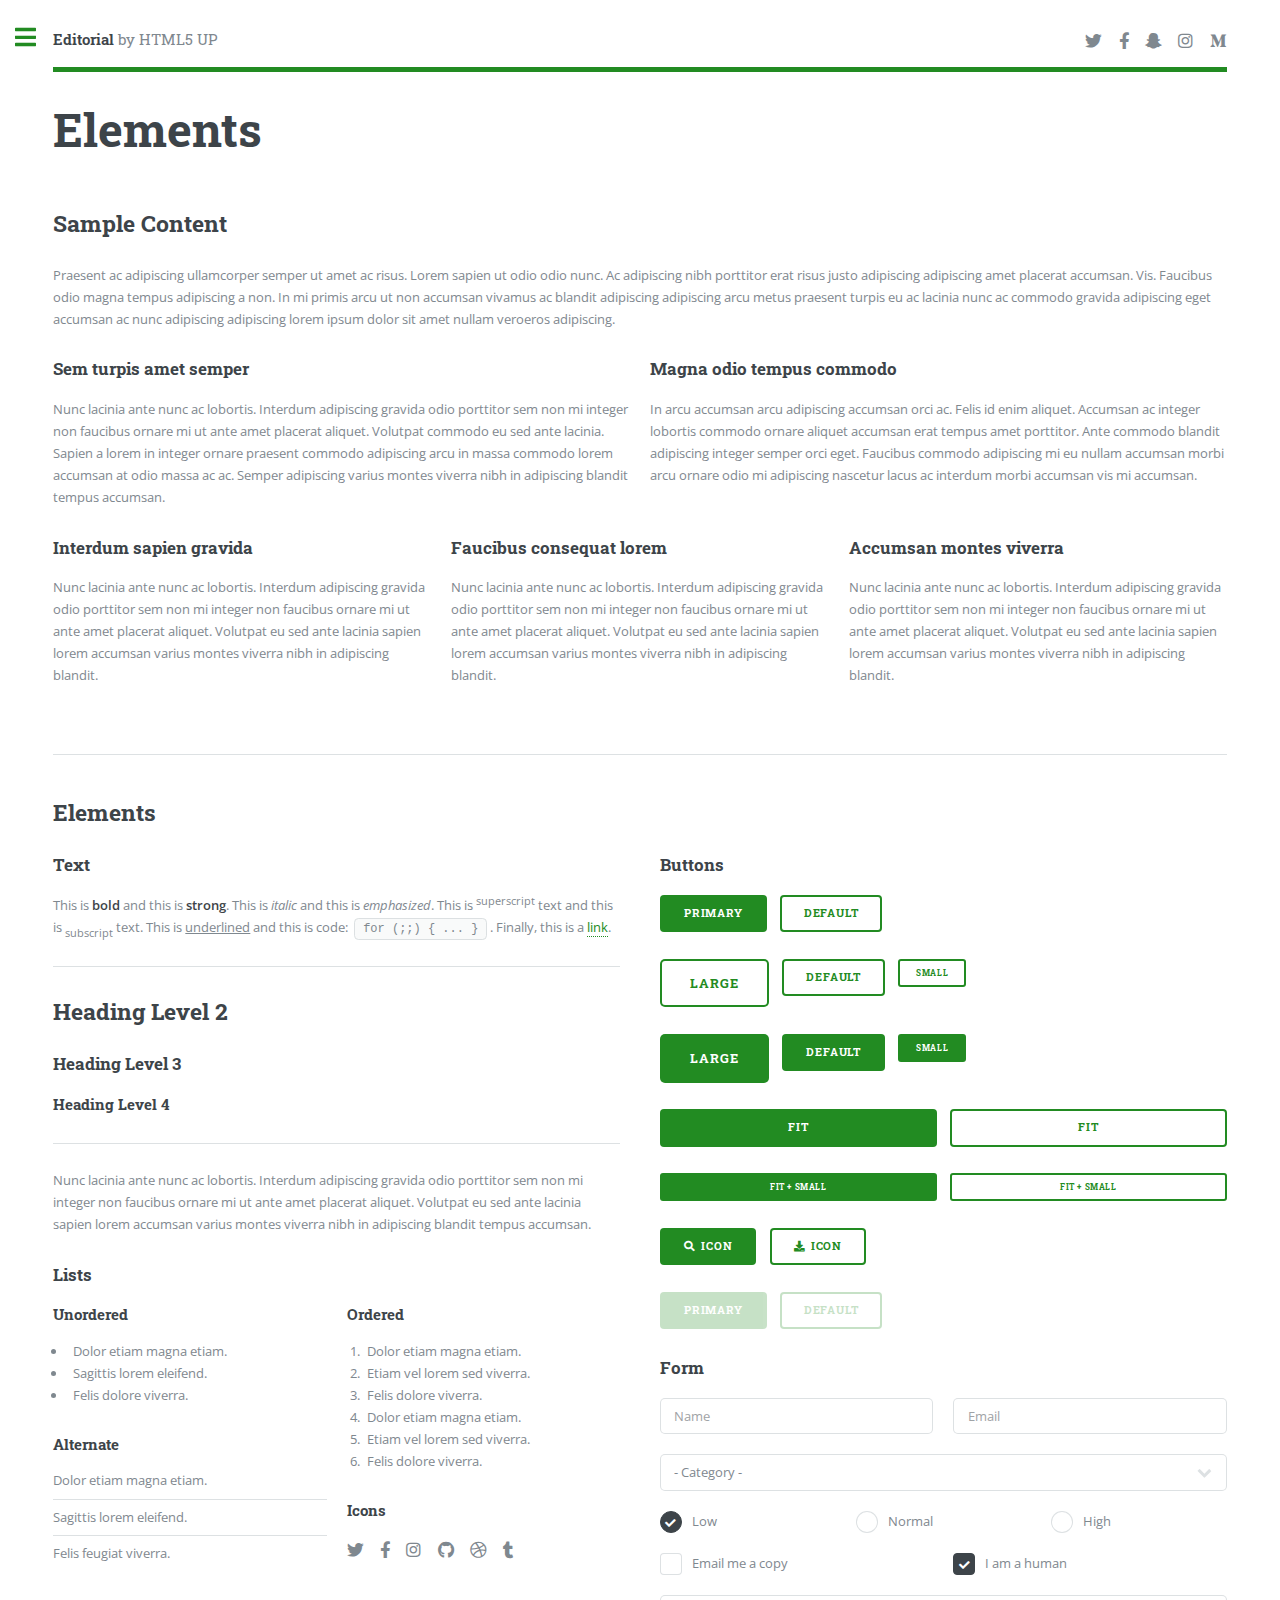
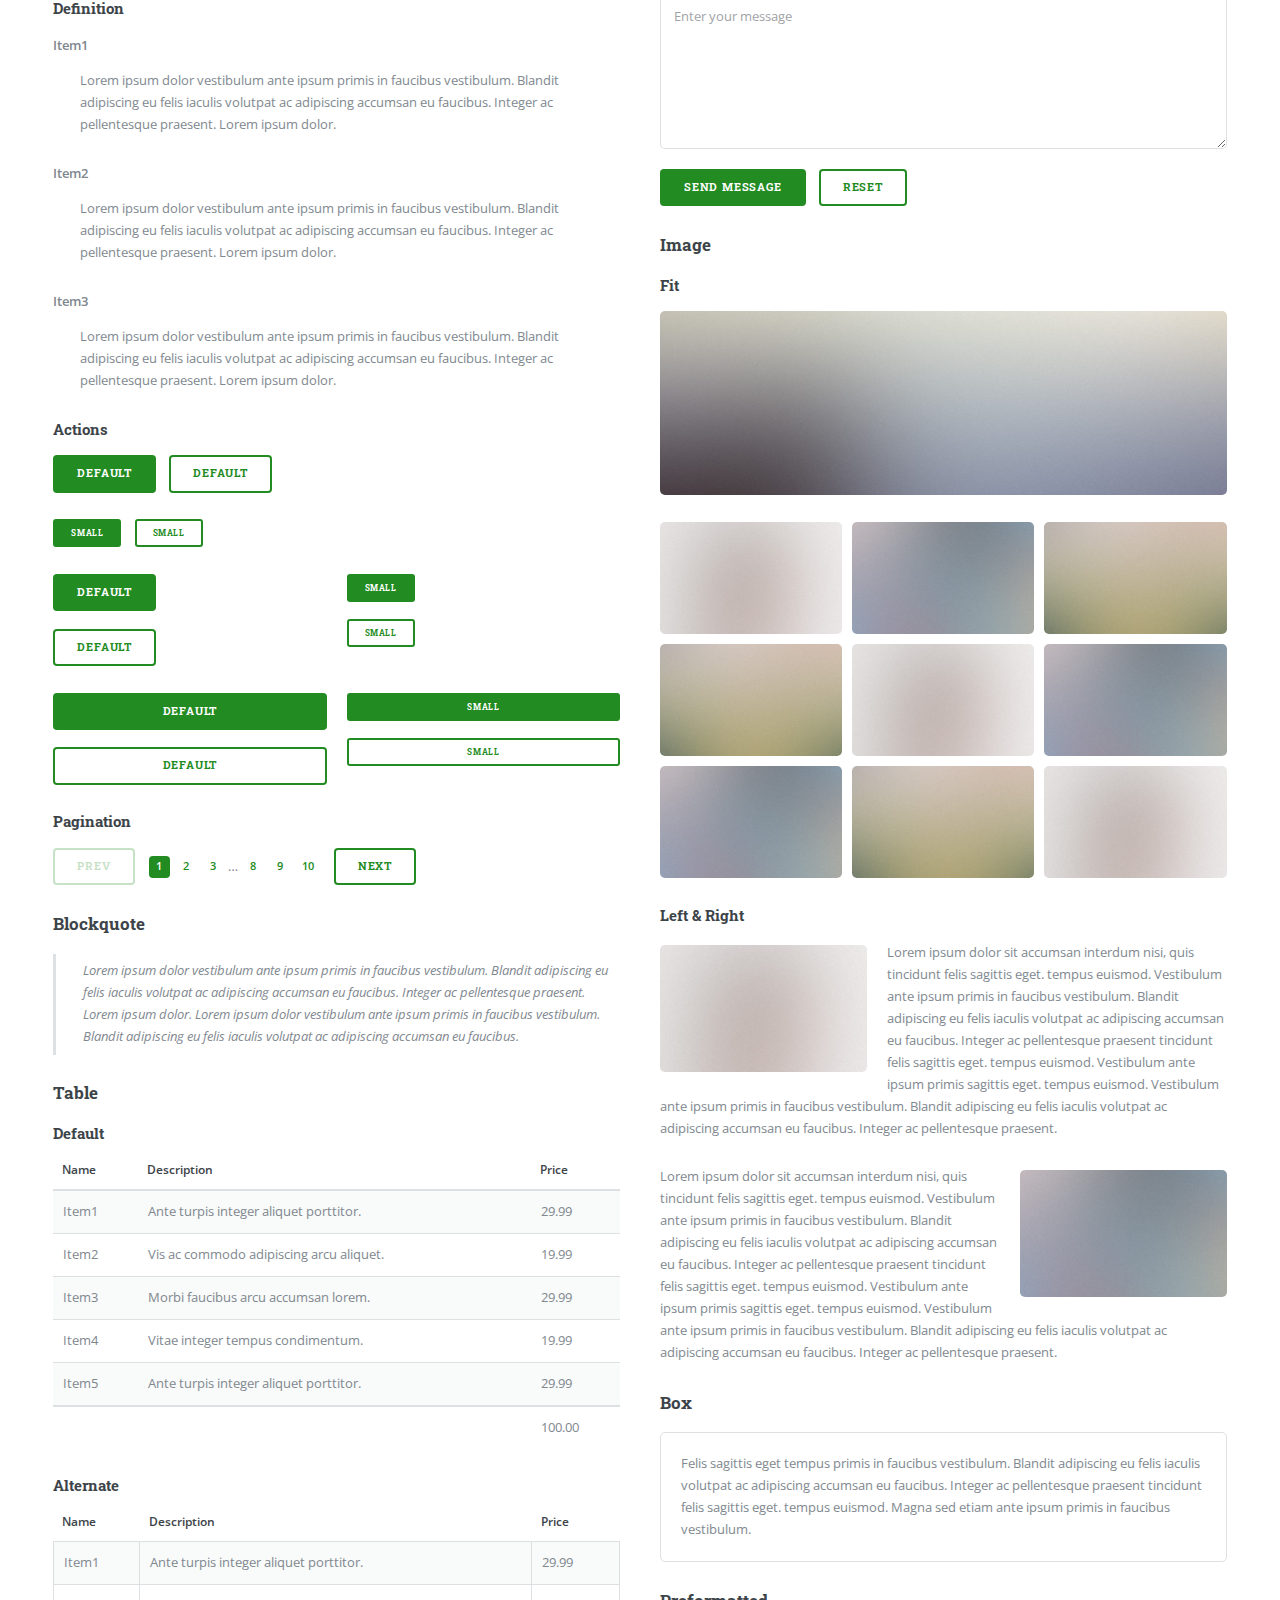
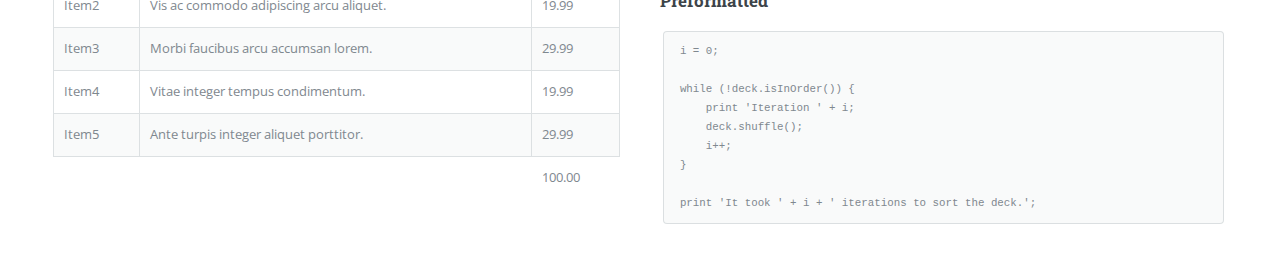
<file: elements.html>
<!DOCTYPE HTML>
<!--
	Editorial by HTML5 UP
	html5up.net | @ajlkn
	Free for personal and commercial use under the CCA 3.0 license (html5up.net/license)
-->
<html>
	<head>
		<title>Elements - Editorial by HTML5 UP</title>
		<meta charset="utf-8" />
		<meta name="viewport" content="width=device-width, initial-scale=1, user-scalable=no" />
		<link rel="stylesheet" href="assets/css/main.css" />
	</head>
	<body class="is-preload">

		<!-- Wrapper -->
			<div id="wrapper">

				<!-- Main -->
					<div id="main">
						<div class="inner">

							<!-- Header -->
								<header id="header">
									<a href="index.html" class="logo"><strong>Editorial</strong> by HTML5 UP</a>
									<ul class="icons">
										<li><a href="#" class="icon brands fa-twitter"><span class="label">Twitter</span></a></li>
										<li><a href="#" class="icon brands fa-facebook-f"><span class="label">Facebook</span></a></li>
										<li><a href="#" class="icon brands fa-snapchat-ghost"><span class="label">Snapchat</span></a></li>
										<li><a href="#" class="icon brands fa-instagram"><span class="label">Instagram</span></a></li>
										<li><a href="#" class="icon brands fa-medium-m"><span class="label">Medium</span></a></li>
									</ul>
								</header>

							<!-- Content -->
								<section>
									<header class="main">
										<h1>Elements</h1>
									</header>

									<!-- Content -->
										<h2 id="content">Sample Content</h2>
										<p>Praesent ac adipiscing ullamcorper semper ut amet ac risus. Lorem sapien ut odio odio nunc. Ac adipiscing nibh porttitor erat risus justo adipiscing adipiscing amet placerat accumsan. Vis. Faucibus odio magna tempus adipiscing a non. In mi primis arcu ut non accumsan vivamus ac blandit adipiscing adipiscing arcu metus praesent turpis eu ac lacinia nunc ac commodo gravida adipiscing eget accumsan ac nunc adipiscing adipiscing lorem ipsum dolor sit amet nullam veroeros adipiscing.</p>
										<div class="row">
											<div class="col-6 col-12-small">
												<h3>Sem turpis amet semper</h3>
												<p>Nunc lacinia ante nunc ac lobortis. Interdum adipiscing gravida odio porttitor sem non mi integer non faucibus ornare mi ut ante amet placerat aliquet. Volutpat commodo eu sed ante lacinia. Sapien a lorem in integer ornare praesent commodo adipiscing arcu in massa commodo lorem accumsan at odio massa ac ac. Semper adipiscing varius montes viverra nibh in adipiscing blandit tempus accumsan.</p>
											</div>
											<div class="col-6 col-12-small">
												<h3>Magna odio tempus commodo</h3>
												<p>In arcu accumsan arcu adipiscing accumsan orci ac. Felis id enim aliquet. Accumsan ac integer lobortis commodo ornare aliquet accumsan erat tempus amet porttitor. Ante commodo blandit adipiscing integer semper orci eget. Faucibus commodo adipiscing mi eu nullam accumsan morbi arcu ornare odio mi adipiscing nascetur lacus ac interdum morbi accumsan vis mi accumsan.</p>
											</div>
											<!-- Break -->
											<div class="col-4 col-12-medium">
												<h3>Interdum sapien gravida</h3>
												<p>Nunc lacinia ante nunc ac lobortis. Interdum adipiscing gravida odio porttitor sem non mi integer non faucibus ornare mi ut ante amet placerat aliquet. Volutpat eu sed ante lacinia sapien lorem accumsan varius montes viverra nibh in adipiscing blandit.</p>
											</div>
											<div class="col-4 col-12-medium">
												<h3>Faucibus consequat lorem</h3>
												<p>Nunc lacinia ante nunc ac lobortis. Interdum adipiscing gravida odio porttitor sem non mi integer non faucibus ornare mi ut ante amet placerat aliquet. Volutpat eu sed ante lacinia sapien lorem accumsan varius montes viverra nibh in adipiscing blandit.</p>
											</div>
											<div class="col-4 col-12-medium">
												<h3>Accumsan montes viverra</h3>
												<p>Nunc lacinia ante nunc ac lobortis. Interdum adipiscing gravida odio porttitor sem non mi integer non faucibus ornare mi ut ante amet placerat aliquet. Volutpat eu sed ante lacinia sapien lorem accumsan varius montes viverra nibh in adipiscing blandit.</p>
											</div>
										</div>

									<hr class="major" />

									<!-- Elements -->
										<h2 id="elements">Elements</h2>
										<div class="row gtr-200">
											<div class="col-6 col-12-medium">

												<!-- Text stuff -->
													<h3>Text</h3>
													<p>This is <b>bold</b> and this is <strong>strong</strong>. This is <i>italic</i> and this is <em>emphasized</em>.
													This is <sup>superscript</sup> text and this is <sub>subscript</sub> text.
													This is <u>underlined</u> and this is code: <code>for (;;) { ... }</code>.
													Finally, this is a <a href="#">link</a>.</p>
													<hr />
													<h2>Heading Level 2</h2>
													<h3>Heading Level 3</h3>
													<h4>Heading Level 4</h4>
													<hr />
													<p>Nunc lacinia ante nunc ac lobortis. Interdum adipiscing gravida odio porttitor sem non mi integer non faucibus ornare mi ut ante amet placerat aliquet. Volutpat eu sed ante lacinia sapien lorem accumsan varius montes viverra nibh in adipiscing blandit tempus accumsan.</p>

												<!-- Lists -->
													<h3>Lists</h3>
													<div class="row">
														<div class="col-6 col-12-small">

															<h4>Unordered</h4>
															<ul>
																<li>Dolor etiam magna etiam.</li>
																<li>Sagittis lorem eleifend.</li>
																<li>Felis dolore viverra.</li>
															</ul>

															<h4>Alternate</h4>
															<ul class="alt">
																<li>Dolor etiam magna etiam.</li>
																<li>Sagittis lorem eleifend.</li>
																<li>Felis feugiat viverra.</li>
															</ul>

														</div>
														<div class="col-6 col-12-small">

															<h4>Ordered</h4>
															<ol>
																<li>Dolor etiam magna etiam.</li>
																<li>Etiam vel lorem sed viverra.</li>
																<li>Felis dolore viverra.</li>
																<li>Dolor etiam magna etiam.</li>
																<li>Etiam vel lorem sed viverra.</li>
																<li>Felis dolore viverra.</li>
															</ol>

															<h4>Icons</h4>
															<ul class="icons">
																<li><a href="#" class="icon brands fa-twitter"><span class="label">Twitter</span></a></li>
																<li><a href="#" class="icon brands fa-facebook-f"><span class="label">Facebook</span></a></li>
																<li><a href="#" class="icon brands fa-instagram"><span class="label">Instagram</span></a></li>
																<li><a href="#" class="icon brands fa-github"><span class="label">Github</span></a></li>
																<li><a href="#" class="icon brands fa-dribbble"><span class="label">Dribbble</span></a></li>
																<li><a href="#" class="icon brands fa-tumblr"><span class="label">Tumblr</span></a></li>
															</ul>

														</div>
													</div>
													<h4>Definition</h4>
													<dl>
														<dt>Item1</dt>
														<dd>
															<p>Lorem ipsum dolor vestibulum ante ipsum primis in faucibus vestibulum. Blandit adipiscing eu felis iaculis volutpat ac adipiscing accumsan eu faucibus. Integer ac pellentesque praesent. Lorem ipsum dolor.</p>
														</dd>
														<dt>Item2</dt>
														<dd>
															<p>Lorem ipsum dolor vestibulum ante ipsum primis in faucibus vestibulum. Blandit adipiscing eu felis iaculis volutpat ac adipiscing accumsan eu faucibus. Integer ac pellentesque praesent. Lorem ipsum dolor.</p>
														</dd>
														<dt>Item3</dt>
														<dd>
															<p>Lorem ipsum dolor vestibulum ante ipsum primis in faucibus vestibulum. Blandit adipiscing eu felis iaculis volutpat ac adipiscing accumsan eu faucibus. Integer ac pellentesque praesent. Lorem ipsum dolor.</p>
														</dd>
													</dl>

													<h4>Actions</h4>
													<ul class="actions">
														<li><a href="#" class="button primary">Default</a></li>
														<li><a href="#" class="button">Default</a></li>
													</ul>
													<ul class="actions small">
														<li><a href="#" class="button primary small">Small</a></li>
														<li><a href="#" class="button small">Small</a></li>
													</ul>
													<div class="row">
														<div class="col-6 col-12-small">
															<ul class="actions stacked">
																<li><a href="#" class="button primary">Default</a></li>
																<li><a href="#" class="button">Default</a></li>
															</ul>
														</div>
														<div class="col-6 col-12-small">
															<ul class="actions stacked">
																<li><a href="#" class="button primary small">Small</a></li>
																<li><a href="#" class="button small">Small</a></li>
															</ul>
														</div>
														<div class="col-6 col-12-small">
															<ul class="actions stacked">
																<li><a href="#" class="button primary fit">Default</a></li>
																<li><a href="#" class="button fit">Default</a></li>
															</ul>
														</div>
														<div class="col-6 col-12-small">
															<ul class="actions stacked">
																<li><a href="#" class="button primary small fit">Small</a></li>
																<li><a href="#" class="button small fit">Small</a></li>
															</ul>
														</div>
													</div>

													<h4>Pagination</h4>
													<ul class="pagination">
														<li><span class="button disabled">Prev</span></li>
														<li><a href="#" class="page active">1</a></li>
														<li><a href="#" class="page">2</a></li>
														<li><a href="#" class="page">3</a></li>
														<li><span>&hellip;</span></li>
														<li><a href="#" class="page">8</a></li>
														<li><a href="#" class="page">9</a></li>
														<li><a href="#" class="page">10</a></li>
														<li><a href="#" class="button">Next</a></li>
													</ul>

												<!-- Blockquote -->
													<h3>Blockquote</h3>
													<blockquote>Lorem ipsum dolor vestibulum ante ipsum primis in faucibus vestibulum. Blandit adipiscing eu felis iaculis volutpat ac adipiscing accumsan eu faucibus. Integer ac pellentesque praesent. Lorem ipsum dolor. Lorem ipsum dolor vestibulum ante ipsum primis in faucibus vestibulum. Blandit adipiscing eu felis iaculis volutpat ac adipiscing accumsan eu faucibus.</blockquote>

												<!-- Table -->
													<h3>Table</h3>

													<h4>Default</h4>
													<div class="table-wrapper">
														<table>
															<thead>
																<tr>
																	<th>Name</th>
																	<th>Description</th>
																	<th>Price</th>
																</tr>
															</thead>
															<tbody>
																<tr>
																	<td>Item1</td>
																	<td>Ante turpis integer aliquet porttitor.</td>
																	<td>29.99</td>
																</tr>
																<tr>
																	<td>Item2</td>
																	<td>Vis ac commodo adipiscing arcu aliquet.</td>
																	<td>19.99</td>
																</tr>
																<tr>
																	<td>Item3</td>
																	<td> Morbi faucibus arcu accumsan lorem.</td>
																	<td>29.99</td>
																</tr>
																<tr>
																	<td>Item4</td>
																	<td>Vitae integer tempus condimentum.</td>
																	<td>19.99</td>
																</tr>
																<tr>
																	<td>Item5</td>
																	<td>Ante turpis integer aliquet porttitor.</td>
																	<td>29.99</td>
																</tr>
															</tbody>
															<tfoot>
																<tr>
																	<td colspan="2"></td>
																	<td>100.00</td>
																</tr>
															</tfoot>
														</table>
													</div>

													<h4>Alternate</h4>
													<div class="table-wrapper">
														<table class="alt">
															<thead>
																<tr>
																	<th>Name</th>
																	<th>Description</th>
																	<th>Price</th>
																</tr>
															</thead>
															<tbody>
																<tr>
																	<td>Item1</td>
																	<td>Ante turpis integer aliquet porttitor.</td>
																	<td>29.99</td>
																</tr>
																<tr>
																	<td>Item2</td>
																	<td>Vis ac commodo adipiscing arcu aliquet.</td>
																	<td>19.99</td>
																</tr>
																<tr>
																	<td>Item3</td>
																	<td> Morbi faucibus arcu accumsan lorem.</td>
																	<td>29.99</td>
																</tr>
																<tr>
																	<td>Item4</td>
																	<td>Vitae integer tempus condimentum.</td>
																	<td>19.99</td>
																</tr>
																<tr>
																	<td>Item5</td>
																	<td>Ante turpis integer aliquet porttitor.</td>
																	<td>29.99</td>
																</tr>
															</tbody>
															<tfoot>
																<tr>
																	<td colspan="2"></td>
																	<td>100.00</td>
																</tr>
															</tfoot>
														</table>
													</div>

											</div>
											<div class="col-6 col-12-medium">

												<!-- Buttons -->
													<h3>Buttons</h3>
													<ul class="actions">
														<li><a href="#" class="button primary">Primary</a></li>
														<li><a href="#" class="button">Default</a></li>
													</ul>
													<ul class="actions">
														<li><a href="#" class="button large">Large</a></li>
														<li><a href="#" class="button">Default</a></li>
														<li><a href="#" class="button small">Small</a></li>
													</ul>
													<ul class="actions">
														<li><a href="#" class="button primary large">Large</a></li>
														<li><a href="#" class="button primary">Default</a></li>
														<li><a href="#" class="button primary small">Small</a></li>
													</ul>
													<ul class="actions fit">
														<li><a href="#" class="button primary fit">Fit</a></li>
														<li><a href="#" class="button fit">Fit</a></li>
													</ul>
													<ul class="actions fit small">
														<li><a href="#" class="button primary fit small">Fit + Small</a></li>
														<li><a href="#" class="button fit small">Fit + Small</a></li>
													</ul>
													<ul class="actions">
														<li><a href="#" class="button primary icon solid fa-search">Icon</a></li>
														<li><a href="#" class="button icon solid fa-download">Icon</a></li>
													</ul>
													<ul class="actions">
														<li><span class="button primary disabled">Primary</span></li>
														<li><span class="button disabled">Default</span></li>
													</ul>

												<!-- Form -->
													<h3>Form</h3>

													<form method="post" action="#">
														<div class="row gtr-uniform">
															<div class="col-6 col-12-xsmall">
																<input type="text" name="demo-name" id="demo-name" value="" placeholder="Name" />
															</div>
															<div class="col-6 col-12-xsmall">
																<input type="email" name="demo-email" id="demo-email" value="" placeholder="Email" />
															</div>
															<!-- Break -->
															<div class="col-12">
																<select name="demo-category" id="demo-category">
																	<option value="">- Category -</option>
																	<option value="1">Manufacturing</option>
																	<option value="1">Shipping</option>
																	<option value="1">Administration</option>
																	<option value="1">Human Resources</option>
																</select>
															</div>
															<!-- Break -->
															<div class="col-4 col-12-small">
																<input type="radio" id="demo-priority-low" name="demo-priority" checked>
																<label for="demo-priority-low">Low</label>
															</div>
															<div class="col-4 col-12-small">
																<input type="radio" id="demo-priority-normal" name="demo-priority">
																<label for="demo-priority-normal">Normal</label>
															</div>
															<div class="col-4 col-12-small">
																<input type="radio" id="demo-priority-high" name="demo-priority">
																<label for="demo-priority-high">High</label>
															</div>
															<!-- Break -->
															<div class="col-6 col-12-small">
																<input type="checkbox" id="demo-copy" name="demo-copy">
																<label for="demo-copy">Email me a copy</label>
															</div>
															<div class="col-6 col-12-small">
																<input type="checkbox" id="demo-human" name="demo-human" checked>
																<label for="demo-human">I am a human</label>
															</div>
															<!-- Break -->
															<div class="col-12">
																<textarea name="demo-message" id="demo-message" placeholder="Enter your message" rows="6"></textarea>
															</div>
															<!-- Break -->
															<div class="col-12">
																<ul class="actions">
																	<li><input type="submit" value="Send Message" class="primary" /></li>
																	<li><input type="reset" value="Reset" /></li>
																</ul>
															</div>
														</div>
													</form>

												<!-- Image -->
													<h3>Image</h3>

													<h4>Fit</h4>
													<span class="image fit"><img src="images/pic11.jpg" alt="" /></span>
													<div class="box alt">
														<div class="row gtr-50 gtr-uniform">
															<div class="col-4"><span class="image fit"><img src="images/pic01.jpg" alt="" /></span></div>
															<div class="col-4"><span class="image fit"><img src="images/pic02.jpg" alt="" /></span></div>
															<div class="col-4"><span class="image fit"><img src="images/pic03.jpg" alt="" /></span></div>
															<!-- Break -->
															<div class="col-4"><span class="image fit"><img src="images/pic03.jpg" alt="" /></span></div>
															<div class="col-4"><span class="image fit"><img src="images/pic01.jpg" alt="" /></span></div>
															<div class="col-4"><span class="image fit"><img src="images/pic02.jpg" alt="" /></span></div>
															<!-- Break -->
															<div class="col-4"><span class="image fit"><img src="images/pic02.jpg" alt="" /></span></div>
															<div class="col-4"><span class="image fit"><img src="images/pic03.jpg" alt="" /></span></div>
															<div class="col-4"><span class="image fit"><img src="images/pic01.jpg" alt="" /></span></div>
														</div>
													</div>

													<h4>Left &amp; Right</h4>
													<p><span class="image left"><img src="images/pic01.jpg" alt="" /></span>Lorem ipsum dolor sit accumsan interdum nisi, quis tincidunt felis sagittis eget. tempus euismod. Vestibulum ante ipsum primis in faucibus vestibulum. Blandit adipiscing eu felis iaculis volutpat ac adipiscing accumsan eu faucibus. Integer ac pellentesque praesent tincidunt felis sagittis eget. tempus euismod. Vestibulum ante ipsum primis sagittis eget. tempus euismod. Vestibulum ante ipsum primis in faucibus vestibulum. Blandit adipiscing eu felis iaculis volutpat ac adipiscing accumsan eu faucibus. Integer ac pellentesque praesent.</p>
													<p><span class="image right"><img src="images/pic02.jpg" alt="" /></span>Lorem ipsum dolor sit accumsan interdum nisi, quis tincidunt felis sagittis eget. tempus euismod. Vestibulum ante ipsum primis in faucibus vestibulum. Blandit adipiscing eu felis iaculis volutpat ac adipiscing accumsan eu faucibus. Integer ac pellentesque praesent tincidunt felis sagittis eget. tempus euismod. Vestibulum ante ipsum primis sagittis eget. tempus euismod. Vestibulum ante ipsum primis in faucibus vestibulum. Blandit adipiscing eu felis iaculis volutpat ac adipiscing accumsan eu faucibus. Integer ac pellentesque praesent.</p>

												<!-- Box -->
													<h3>Box</h3>
													<div class="box">
														<p>Felis sagittis eget tempus primis in faucibus vestibulum. Blandit adipiscing eu felis iaculis volutpat ac adipiscing accumsan eu faucibus. Integer ac pellentesque praesent tincidunt felis sagittis eget. tempus euismod. Magna sed etiam ante ipsum primis in faucibus vestibulum.</p>
													</div>

												<!-- Preformatted Code -->
													<h3>Preformatted</h3>
													<pre><code>i = 0;

while (!deck.isInOrder()) {
    print 'Iteration ' + i;
    deck.shuffle();
    i++;
}

print 'It took ' + i + ' iterations to sort the deck.';
</code></pre>

											</div>
										</div>

								</section>

						</div>
					</div>

				<!-- Sidebar -->
					<div id="sidebar">
						<div class="inner">

							<!-- Search -->
								<section id="search" class="alt">
									<form method="post" action="#">
										<input type="text" name="query" id="query" placeholder="Search" />
									</form>
								</section>

							<!-- Menu -->
								<nav id="menu">
									<header class="major">
										<h2>Menu</h2>
									</header>
									<ul>
										<li><a href="index.html">Homepage</a></li>
										<li><a href="generic.html">Generic</a></li>
										<li><a href="elements.html">Elements</a></li>
										<li>
											<span class="opener">Submenu</span>
											<ul>
												<li><a href="#">Lorem Dolor</a></li>
												<li><a href="#">Ipsum Adipiscing</a></li>
												<li><a href="#">Tempus Magna</a></li>
												<li><a href="#">Feugiat Veroeros</a></li>
											</ul>
										</li>
										<li><a href="#">Etiam Dolore</a></li>
										<li><a href="#">Adipiscing</a></li>
										<li>
											<span class="opener">Another Submenu</span>
											<ul>
												<li><a href="#">Lorem Dolor</a></li>
												<li><a href="#">Ipsum Adipiscing</a></li>
												<li><a href="#">Tempus Magna</a></li>
												<li><a href="#">Feugiat Veroeros</a></li>
											</ul>
										</li>
										<li><a href="#">Maximus Erat</a></li>
										<li><a href="#">Sapien Mauris</a></li>
										<li><a href="#">Amet Lacinia</a></li>
									</ul>
								</nav>

							<!-- Section -->
								<section>
									<header class="major">
										<h2>Ante interdum</h2>
									</header>
									<div class="mini-posts">
										<article>
											<a href="#" class="image"><img src="images/pic07.jpg" alt="" /></a>
											<p>Aenean ornare velit lacus, ac varius enim lorem ullamcorper dolore aliquam.</p>
										</article>
										<article>
											<a href="#" class="image"><img src="images/pic08.jpg" alt="" /></a>
											<p>Aenean ornare velit lacus, ac varius enim lorem ullamcorper dolore aliquam.</p>
										</article>
										<article>
											<a href="#" class="image"><img src="images/pic09.jpg" alt="" /></a>
											<p>Aenean ornare velit lacus, ac varius enim lorem ullamcorper dolore aliquam.</p>
										</article>
									</div>
									<ul class="actions">
										<li><a href="#" class="button">More</a></li>
									</ul>
								</section>

							<!-- Section -->
								<section>
									<header class="major">
										<h2>Get in touch</h2>
									</header>
									<p>Sed varius enim lorem ullamcorper dolore aliquam aenean ornare velit lacus, ac varius enim lorem ullamcorper dolore. Proin sed aliquam facilisis ante interdum. Sed nulla amet lorem feugiat tempus aliquam.</p>
									<ul class="contact">
										<li class="icon solid fa-envelope"><a href="#">information@untitled.tld</a></li>
										<li class="icon solid fa-phone">(000) 000-0000</li>
										<li class="icon solid fa-home">1234 Somewhere Road #8254<br />
										Nashville, TN 00000-0000</li>
									</ul>
								</section>

							<!-- Footer -->
								<footer id="footer">
									<p class="copyright">&copy; Untitled. All rights reserved. Demo Images: <a href="https://unsplash.com">Unsplash</a>. Design: <a href="https://html5up.net">HTML5 UP</a>.</p>
								</footer>

						</div>
					</div>

			</div>

		<!-- Scripts -->
			<script src="assets/js/jquery.min.js"></script>
			<script src="assets/js/browser.min.js"></script>
			<script src="assets/js/breakpoints.min.js"></script>
			<script src="assets/js/util.js"></script>
			<script src="assets/js/main.js"></script>

	</body>
</html>
</file>
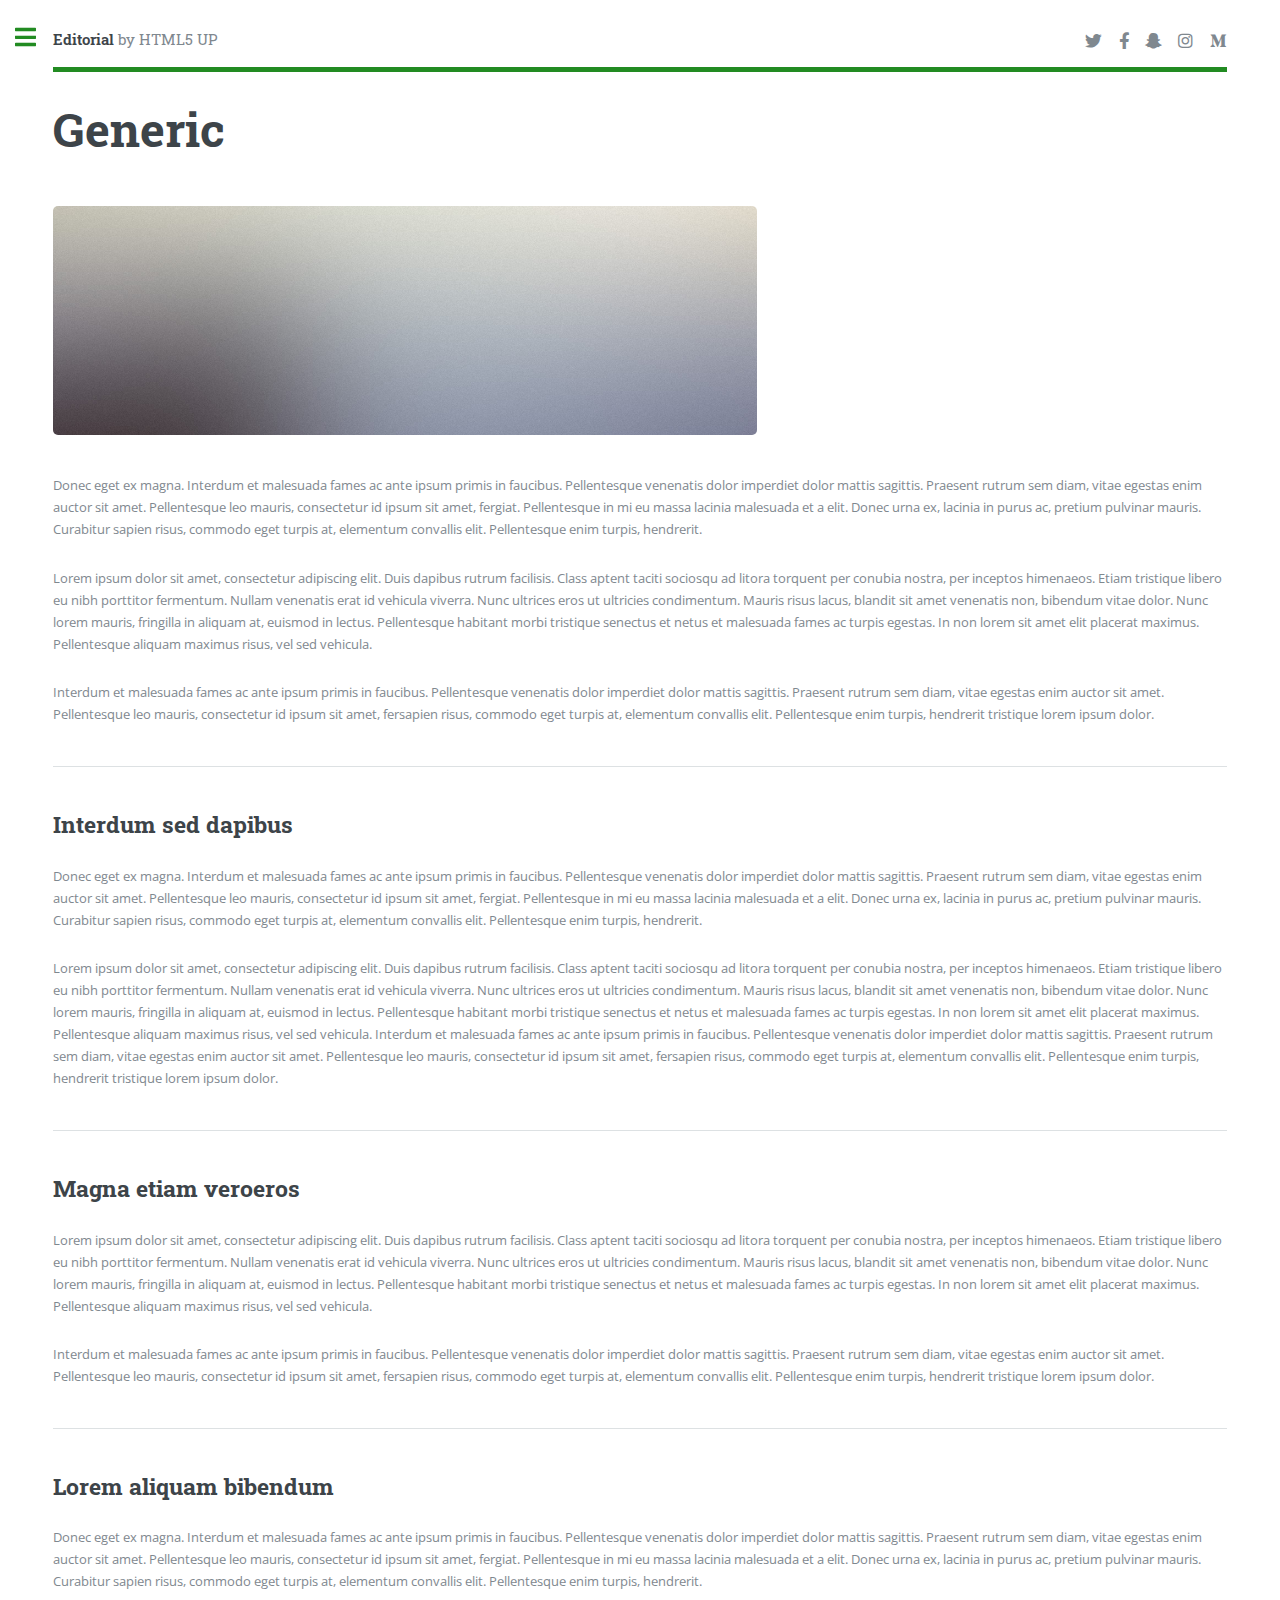
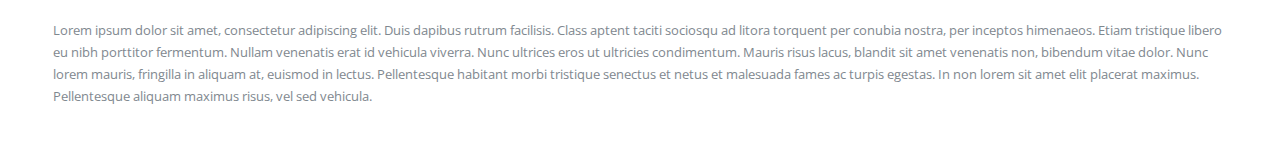
<file: generic.html>
<!DOCTYPE HTML>
<!--
	Editorial by HTML5 UP
	html5up.net | @ajlkn
	Free for personal and commercial use under the CCA 3.0 license (html5up.net/license)
-->
<html>
	<head>
		<title>Generic - Editorial by HTML5 UP</title>
		<meta charset="utf-8" />
		<meta name="viewport" content="width=device-width, initial-scale=1, user-scalable=no" />
		<link rel="stylesheet" href="assets/css/main.css" />
	</head>
	<body class="is-preload">

		<!-- Wrapper -->
			<div id="wrapper">

				<!-- Main -->
					<div id="main">
						<div class="inner">

							<!-- Header -->
								<header id="header">
									<a href="index.html" class="logo"><strong>Editorial</strong> by HTML5 UP</a>
									<ul class="icons">
										<li><a href="#" class="icon brands fa-twitter"><span class="label">Twitter</span></a></li>
										<li><a href="#" class="icon brands fa-facebook-f"><span class="label">Facebook</span></a></li>
										<li><a href="#" class="icon brands fa-snapchat-ghost"><span class="label">Snapchat</span></a></li>
										<li><a href="#" class="icon brands fa-instagram"><span class="label">Instagram</span></a></li>
										<li><a href="#" class="icon brands fa-medium-m"><span class="label">Medium</span></a></li>
									</ul>
								</header>

							<!-- Content -->
								<section>
									<header class="main">
										<h1>Generic</h1>
									</header>

									<span class="image main"><img src="images/pic11.jpg" alt="" /></span>

									<p>Donec eget ex magna. Interdum et malesuada fames ac ante ipsum primis in faucibus. Pellentesque venenatis dolor imperdiet dolor mattis sagittis. Praesent rutrum sem diam, vitae egestas enim auctor sit amet. Pellentesque leo mauris, consectetur id ipsum sit amet, fergiat. Pellentesque in mi eu massa lacinia malesuada et a elit. Donec urna ex, lacinia in purus ac, pretium pulvinar mauris. Curabitur sapien risus, commodo eget turpis at, elementum convallis elit. Pellentesque enim turpis, hendrerit.</p>
									<p>Lorem ipsum dolor sit amet, consectetur adipiscing elit. Duis dapibus rutrum facilisis. Class aptent taciti sociosqu ad litora torquent per conubia nostra, per inceptos himenaeos. Etiam tristique libero eu nibh porttitor fermentum. Nullam venenatis erat id vehicula viverra. Nunc ultrices eros ut ultricies condimentum. Mauris risus lacus, blandit sit amet venenatis non, bibendum vitae dolor. Nunc lorem mauris, fringilla in aliquam at, euismod in lectus. Pellentesque habitant morbi tristique senectus et netus et malesuada fames ac turpis egestas. In non lorem sit amet elit placerat maximus. Pellentesque aliquam maximus risus, vel sed vehicula.</p>
									<p>Interdum et malesuada fames ac ante ipsum primis in faucibus. Pellentesque venenatis dolor imperdiet dolor mattis sagittis. Praesent rutrum sem diam, vitae egestas enim auctor sit amet. Pellentesque leo mauris, consectetur id ipsum sit amet, fersapien risus, commodo eget turpis at, elementum convallis elit. Pellentesque enim turpis, hendrerit tristique lorem ipsum dolor.</p>

									<hr class="major" />

									<h2>Interdum sed dapibus</h2>
									<p>Donec eget ex magna. Interdum et malesuada fames ac ante ipsum primis in faucibus. Pellentesque venenatis dolor imperdiet dolor mattis sagittis. Praesent rutrum sem diam, vitae egestas enim auctor sit amet. Pellentesque leo mauris, consectetur id ipsum sit amet, fergiat. Pellentesque in mi eu massa lacinia malesuada et a elit. Donec urna ex, lacinia in purus ac, pretium pulvinar mauris. Curabitur sapien risus, commodo eget turpis at, elementum convallis elit. Pellentesque enim turpis, hendrerit.</p>
									<p>Lorem ipsum dolor sit amet, consectetur adipiscing elit. Duis dapibus rutrum facilisis. Class aptent taciti sociosqu ad litora torquent per conubia nostra, per inceptos himenaeos. Etiam tristique libero eu nibh porttitor fermentum. Nullam venenatis erat id vehicula viverra. Nunc ultrices eros ut ultricies condimentum. Mauris risus lacus, blandit sit amet venenatis non, bibendum vitae dolor. Nunc lorem mauris, fringilla in aliquam at, euismod in lectus. Pellentesque habitant morbi tristique senectus et netus et malesuada fames ac turpis egestas. In non lorem sit amet elit placerat maximus. Pellentesque aliquam maximus risus, vel sed vehicula. Interdum et malesuada fames ac ante ipsum primis in faucibus. Pellentesque venenatis dolor imperdiet dolor mattis sagittis. Praesent rutrum sem diam, vitae egestas enim auctor sit amet. Pellentesque leo mauris, consectetur id ipsum sit amet, fersapien risus, commodo eget turpis at, elementum convallis elit. Pellentesque enim turpis, hendrerit tristique lorem ipsum dolor.</p>

									<hr class="major" />

									<h2>Magna etiam veroeros</h2>
									<p>Lorem ipsum dolor sit amet, consectetur adipiscing elit. Duis dapibus rutrum facilisis. Class aptent taciti sociosqu ad litora torquent per conubia nostra, per inceptos himenaeos. Etiam tristique libero eu nibh porttitor fermentum. Nullam venenatis erat id vehicula viverra. Nunc ultrices eros ut ultricies condimentum. Mauris risus lacus, blandit sit amet venenatis non, bibendum vitae dolor. Nunc lorem mauris, fringilla in aliquam at, euismod in lectus. Pellentesque habitant morbi tristique senectus et netus et malesuada fames ac turpis egestas. In non lorem sit amet elit placerat maximus. Pellentesque aliquam maximus risus, vel sed vehicula.</p>
									<p>Interdum et malesuada fames ac ante ipsum primis in faucibus. Pellentesque venenatis dolor imperdiet dolor mattis sagittis. Praesent rutrum sem diam, vitae egestas enim auctor sit amet. Pellentesque leo mauris, consectetur id ipsum sit amet, fersapien risus, commodo eget turpis at, elementum convallis elit. Pellentesque enim turpis, hendrerit tristique lorem ipsum dolor.</p>

									<hr class="major" />

									<h2>Lorem aliquam bibendum</h2>
									<p>Donec eget ex magna. Interdum et malesuada fames ac ante ipsum primis in faucibus. Pellentesque venenatis dolor imperdiet dolor mattis sagittis. Praesent rutrum sem diam, vitae egestas enim auctor sit amet. Pellentesque leo mauris, consectetur id ipsum sit amet, fergiat. Pellentesque in mi eu massa lacinia malesuada et a elit. Donec urna ex, lacinia in purus ac, pretium pulvinar mauris. Curabitur sapien risus, commodo eget turpis at, elementum convallis elit. Pellentesque enim turpis, hendrerit.</p>
									<p>Lorem ipsum dolor sit amet, consectetur adipiscing elit. Duis dapibus rutrum facilisis. Class aptent taciti sociosqu ad litora torquent per conubia nostra, per inceptos himenaeos. Etiam tristique libero eu nibh porttitor fermentum. Nullam venenatis erat id vehicula viverra. Nunc ultrices eros ut ultricies condimentum. Mauris risus lacus, blandit sit amet venenatis non, bibendum vitae dolor. Nunc lorem mauris, fringilla in aliquam at, euismod in lectus. Pellentesque habitant morbi tristique senectus et netus et malesuada fames ac turpis egestas. In non lorem sit amet elit placerat maximus. Pellentesque aliquam maximus risus, vel sed vehicula.</p>

								</section>

						</div>
					</div>

				<!-- Sidebar -->
					<div id="sidebar">
						<div class="inner">

							<!-- Search -->
								<section id="search" class="alt">
									<form method="post" action="#">
										<input type="text" name="query" id="query" placeholder="Search" />
									</form>
								</section>

							<!-- Menu -->
								<nav id="menu">
									<header class="major">
										<h2>Menu</h2>
									</header>
									<ul>
										<li><a href="index.html">Homepage</a></li>
										<li><a href="generic.html">Generic</a></li>
										<li><a href="elements.html">Elements</a></li>
										<li>
											<span class="opener">Submenu</span>
											<ul>
												<li><a href="#">Lorem Dolor</a></li>
												<li><a href="#">Ipsum Adipiscing</a></li>
												<li><a href="#">Tempus Magna</a></li>
												<li><a href="#">Feugiat Veroeros</a></li>
											</ul>
										</li>
										<li><a href="#">Etiam Dolore</a></li>
										<li><a href="#">Adipiscing</a></li>
										<li>
											<span class="opener">Another Submenu</span>
											<ul>
												<li><a href="#">Lorem Dolor</a></li>
												<li><a href="#">Ipsum Adipiscing</a></li>
												<li><a href="#">Tempus Magna</a></li>
												<li><a href="#">Feugiat Veroeros</a></li>
											</ul>
										</li>
										<li><a href="#">Maximus Erat</a></li>
										<li><a href="#">Sapien Mauris</a></li>
										<li><a href="#">Amet Lacinia</a></li>
									</ul>
								</nav>

							<!-- Section -->
								<section>
									<header class="major">
										<h2>Ante interdum</h2>
									</header>
									<div class="mini-posts">
										<article>
											<a href="#" class="image"><img src="images/pic07.jpg" alt="" /></a>
											<p>Aenean ornare velit lacus, ac varius enim lorem ullamcorper dolore aliquam.</p>
										</article>
										<article>
											<a href="#" class="image"><img src="images/pic08.jpg" alt="" /></a>
											<p>Aenean ornare velit lacus, ac varius enim lorem ullamcorper dolore aliquam.</p>
										</article>
										<article>
											<a href="#" class="image"><img src="images/pic09.jpg" alt="" /></a>
											<p>Aenean ornare velit lacus, ac varius enim lorem ullamcorper dolore aliquam.</p>
										</article>
									</div>
									<ul class="actions">
										<li><a href="#" class="button">More</a></li>
									</ul>
								</section>

							<!-- Section -->
								<section>
									<header class="major">
										<h2>Get in touch</h2>
									</header>
									<p>Sed varius enim lorem ullamcorper dolore aliquam aenean ornare velit lacus, ac varius enim lorem ullamcorper dolore. Proin sed aliquam facilisis ante interdum. Sed nulla amet lorem feugiat tempus aliquam.</p>
									<ul class="contact">
										<li class="icon solid fa-envelope"><a href="#">information@untitled.tld</a></li>
										<li class="icon solid fa-phone">(000) 000-0000</li>
										<li class="icon solid fa-home">1234 Somewhere Road #8254<br />
										Nashville, TN 00000-0000</li>
									</ul>
								</section>

							<!-- Footer -->
								<footer id="footer">
									<p class="copyright">&copy; Untitled. All rights reserved. Demo Images: <a href="https://unsplash.com">Unsplash</a>. Design: <a href="https://html5up.net">HTML5 UP</a>.</p>
								</footer>

						</div>
					</div>

			</div>

		<!-- Scripts -->
			<script src="assets/js/jquery.min.js"></script>
			<script src="assets/js/browser.min.js"></script>
			<script src="assets/js/breakpoints.min.js"></script>
			<script src="assets/js/util.js"></script>
			<script src="assets/js/main.js"></script>

	</body>
</html>
</file>
<file: assets/css/main.css>
@import url(fontawesome-all.min.css);
@import url("https://fonts.googleapis.com/css?family=Open+Sans:400,600,400italic,600italic|Roboto+Slab:400,700");
/*
	Editorial by HTML5 UP
	html5up.net | @ajlkn
	Free for personal and commercial use under the CCA 3.0 license (html5up.net/license)
*/
html, body, div, span, applet, object,
iframe, h1, h2, h3, h4, h5, h6, p, blockquote,
pre, a, abbr, acronym, address, big, cite,
code, del, dfn, em, img, ins, kbd, q, s, samp,
small, strike, strong, sub, sup, tt, var, b,
u, i, center, dl, dt, dd, ol, ul, li, fieldset,
form, label, legend, table, caption, tbody,
tfoot, thead, tr, th, td, article, aside,
canvas, details, embed, figure, figcaption,
footer, header, hgroup, menu, nav, output, ruby,
section, summary, time, mark, audio, video {
  margin: 0;
  padding: 0;
  border: 0;
  font-size: 100%;
  font: inherit;
  vertical-align: baseline; }

article, aside, details, figcaption, figure,
footer, header, hgroup, menu, nav, section {
  display: block; }

body {
  line-height: 1; }

ol, ul {
  list-style: none; }

blockquote, q {
  quotes: none; }
  blockquote:before, blockquote:after, q:before, q:after {
    content: '';
    content: none; }

table {
  border-collapse: collapse;
  border-spacing: 0; }

body {
  -webkit-text-size-adjust: none; }

mark {
  background-color: transparent;
  color: inherit; }

input::-moz-focus-inner {
  border: 0;
  padding: 0; }

input, select, textarea {
  -moz-appearance: none;
  -webkit-appearance: none;
  -ms-appearance: none;
  appearance: none; }

/* Basic */
@-ms-viewport {
  width: device-width; }

body {
  -ms-overflow-style: scrollbar; }

@media screen and (max-width: 480px) {
  html, body {
    min-width: 320px; } }

html {
  box-sizing: border-box; }

*, *:before, *:after {
  box-sizing: inherit; }

body {
  background: #ffffff; }
  body.is-preload *, body.is-preload *:before, body.is-preload *:after, body.is-resizing *, body.is-resizing *:before, body.is-resizing *:after {
    -moz-animation: none !important;
    -webkit-animation: none !important;
    -ms-animation: none !important;
    animation: none !important;
    -moz-transition: none !important;
    -webkit-transition: none !important;
    -ms-transition: none !important;
    transition: none !important; }

/* Type */
body, input, select, textarea {
  color: #7f888f;
  font-family: "Open Sans", sans-serif;
  font-size: 13pt;
  font-weight: 400;
  line-height: 1.65; }
  @media screen and (max-width: 1680px) {
    body, input, select, textarea {
      font-size: 11pt; } }
  @media screen and (max-width: 1280px) {
    body, input, select, textarea {
      font-size: 10pt; } }
  @media screen and (max-width: 360px) {
    body, input, select, textarea {
      font-size: 9pt; } }

a {
  -moz-transition: color 0.2s ease-in-out, border-bottom-color 0.2s ease-in-out;
  -webkit-transition: color 0.2s ease-in-out, border-bottom-color 0.2s ease-in-out;
  -ms-transition: color 0.2s ease-in-out, border-bottom-color 0.2s ease-in-out;
  transition: color 0.2s ease-in-out, border-bottom-color 0.2s ease-in-out;
  border-bottom: dotted 1px;
  color: #228B22;
  text-decoration: none; }
  a:hover {
    border-bottom-color: #228B22;
    color: #228B22 !important; }
    a:hover strong {
      color: inherit; }

strong, b {
  color: #3d4449;
  font-weight: 600; }

em, i {
  font-style: italic; }

p {
  margin: 0 0 2em 0; }

h1, h2, h3, h4, h5, h6 {
  color: #3d4449;
  font-family: "Roboto Slab", serif;
  font-weight: 700;
  line-height: 1.5;
  margin: 0 0 1em 0; }
  h1 a, h2 a, h3 a, h4 a, h5 a, h6 a {
    color: inherit;
    text-decoration: none;
    border-bottom: 0; }

h1 {
  font-size: 4em;
  margin: 0 0 0.5em 0;
  line-height: 1.3; }

h2 {
  font-size: 1.75em; }

h3 {
  font-size: 1.25em; }

h4 {
  font-size: 1.1em; }

h5 {
  font-size: 0.9em; }

h6 {
  font-size: 0.7em; }

@media screen and (max-width: 1680px) {
  h1 {
    font-size: 3.5em; } }

@media screen and (max-width: 980px) {
  h1 {
    font-size: 3.25em; } }

@media screen and (max-width: 736px) {
  h1 {
    font-size: 2em;
    line-height: 1.4; }
  h2 {
    font-size: 1.5em; } }

sub {
  font-size: 0.8em;
  position: relative;
  top: 0.5em; }

sup {
  font-size: 0.8em;
  position: relative;
  top: -0.5em; }

blockquote {
  border-left: solid 3px rgba(210, 215, 217, 0.75);
  font-style: italic;
  margin: 0 0 2em 0;
  padding: 0.5em 0 0.5em 2em; }

code {
  background: rgba(230, 235, 237, 0.25);
  border-radius: 0.375em;
  border: solid 1px rgba(210, 215, 217, 0.75);
  font-family: "Courier New", monospace;
  font-size: 0.9em;
  margin: 0 0.25em;
  padding: 0.25em 0.65em; }

pre {
  -webkit-overflow-scrolling: touch;
  font-family: "Courier New", monospace;
  font-size: 0.9em;
  margin: 0 0 2em 0; }
  pre code {
    display: block;
    line-height: 1.75;
    padding: 1em 1.5em;
    overflow-x: auto; }

hr {
  border: 0;
  border-bottom: solid 1px rgba(210, 215, 217, 0.75);
  margin: 2em 0; }
  hr.major {
    margin: 3em 0; }

.align-left {
  text-align: left; }

.align-center {
  text-align: center; }

.align-right {
  text-align: right; }

/* Row */
.row {
  display: flex;
  flex-wrap: wrap;
  box-sizing: border-box;
  align-items: stretch; }
  .row > * {
    box-sizing: border-box; }
  .row.gtr-uniform > * > :last-child {
    margin-bottom: 0; }
  .row.aln-left {
    justify-content: flex-start; }
  .row.aln-center {
    justify-content: center; }
  .row.aln-right {
    justify-content: flex-end; }
  .row.aln-top {
    align-items: flex-start; }
  .row.aln-middle {
    align-items: center; }
  .row.aln-bottom {
    align-items: flex-end; }
  .row > .imp {
    order: -1; }
  .row > .col-1 {
    width: 8.33333%; }
  .row > .off-1 {
    margin-left: 8.33333%; }
  .row > .col-2 {
    width: 16.66667%; }
  .row > .off-2 {
    margin-left: 16.66667%; }
  .row > .col-3 {
    width: 25%; }
  .row > .off-3 {
    margin-left: 25%; }
  .row > .col-4 {
    width: 33.33333%; }
  .row > .off-4 {
    margin-left: 33.33333%; }
  .row > .col-5 {
    width: 41.66667%; }
  .row > .off-5 {
    margin-left: 41.66667%; }
  .row > .col-6 {
    width: 50%; }
  .row > .off-6 {
    margin-left: 50%; }
  .row > .col-7 {
    width: 58.33333%; }
  .row > .off-7 {
    margin-left: 58.33333%; }
  .row > .col-8 {
    width: 66.66667%; }
  .row > .off-8 {
    margin-left: 66.66667%; }
  .row > .col-9 {
    width: 75%; }
  .row > .off-9 {
    margin-left: 75%; }
  .row > .col-10 {
    width: 83.33333%; }
  .row > .off-10 {
    margin-left: 83.33333%; }
  .row > .col-11 {
    width: 91.66667%; }
  .row > .off-11 {
    margin-left: 91.66667%; }
  .row > .col-12 {
    width: 100%; }
  .row > .off-12 {
    margin-left: 100%; }
  .row.gtr-0 {
    margin-top: 0;
    margin-left: 0em; }
    .row.gtr-0 > * {
      padding: 0 0 0 0em; }
    .row.gtr-0.gtr-uniform {
      margin-top: 0em; }
      .row.gtr-0.gtr-uniform > * {
        padding-top: 0em; }
  .row.gtr-25 {
    margin-top: 0;
    margin-left: -0.375em; }
    .row.gtr-25 > * {
      padding: 0 0 0 0.375em; }
    .row.gtr-25.gtr-uniform {
      margin-top: -0.375em; }
      .row.gtr-25.gtr-uniform > * {
        padding-top: 0.375em; }
  .row.gtr-50 {
    margin-top: 0;
    margin-left: -0.75em; }
    .row.gtr-50 > * {
      padding: 0 0 0 0.75em; }
    .row.gtr-50.gtr-uniform {
      margin-top: -0.75em; }
      .row.gtr-50.gtr-uniform > * {
        padding-top: 0.75em; }
  .row {
    margin-top: 0;
    margin-left: -1.5em; }
    .row > * {
      padding: 0 0 0 1.5em; }
    .row.gtr-uniform {
      margin-top: -1.5em; }
      .row.gtr-uniform > * {
        padding-top: 1.5em; }
  .row.gtr-150 {
    margin-top: 0;
    margin-left: -2.25em; }
    .row.gtr-150 > * {
      padding: 0 0 0 2.25em; }
    .row.gtr-150.gtr-uniform {
      margin-top: -2.25em; }
      .row.gtr-150.gtr-uniform > * {
        padding-top: 2.25em; }
  .row.gtr-200 {
    margin-top: 0;
    margin-left: -3em; }
    .row.gtr-200 > * {
      padding: 0 0 0 3em; }
    .row.gtr-200.gtr-uniform {
      margin-top: -3em; }
      .row.gtr-200.gtr-uniform > * {
        padding-top: 3em; }
  @media screen and (max-width: 1680px) {
    .row {
      display: flex;
      flex-wrap: wrap;
      box-sizing: border-box;
      align-items: stretch; }
      .row > * {
        box-sizing: border-box; }
      .row.gtr-uniform > * > :last-child {
        margin-bottom: 0; }
      .row.aln-left {
        justify-content: flex-start; }
      .row.aln-center {
        justify-content: center; }
      .row.aln-right {
        justify-content: flex-end; }
      .row.aln-top {
        align-items: flex-start; }
      .row.aln-middle {
        align-items: center; }
      .row.aln-bottom {
        align-items: flex-end; }
      .row > .imp-xlarge {
        order: -1; }
      .row > .col-1-xlarge {
        width: 8.33333%; }
      .row > .off-1-xlarge {
        margin-left: 8.33333%; }
      .row > .col-2-xlarge {
        width: 16.66667%; }
      .row > .off-2-xlarge {
        margin-left: 16.66667%; }
      .row > .col-3-xlarge {
        width: 25%; }
      .row > .off-3-xlarge {
        margin-left: 25%; }
      .row > .col-4-xlarge {
        width: 33.33333%; }
      .row > .off-4-xlarge {
        margin-left: 33.33333%; }
      .row > .col-5-xlarge {
        width: 41.66667%; }
      .row > .off-5-xlarge {
        margin-left: 41.66667%; }
      .row > .col-6-xlarge {
        width: 50%; }
      .row > .off-6-xlarge {
        margin-left: 50%; }
      .row > .col-7-xlarge {
        width: 58.33333%; }
      .row > .off-7-xlarge {
        margin-left: 58.33333%; }
      .row > .col-8-xlarge {
        width: 66.66667%; }
      .row > .off-8-xlarge {
        margin-left: 66.66667%; }
      .row > .col-9-xlarge {
        width: 75%; }
      .row > .off-9-xlarge {
        margin-left: 75%; }
      .row > .col-10-xlarge {
        width: 83.33333%; }
      .row > .off-10-xlarge {
        margin-left: 83.33333%; }
      .row > .col-11-xlarge {
        width: 91.66667%; }
      .row > .off-11-xlarge {
        margin-left: 91.66667%; }
      .row > .col-12-xlarge {
        width: 100%; }
      .row > .off-12-xlarge {
        margin-left: 100%; }
      .row.gtr-0 {
        margin-top: 0;
        margin-left: 0em; }
        .row.gtr-0 > * {
          padding: 0 0 0 0em; }
        .row.gtr-0.gtr-uniform {
          margin-top: 0em; }
          .row.gtr-0.gtr-uniform > * {
            padding-top: 0em; }
      .row.gtr-25 {
        margin-top: 0;
        margin-left: -0.375em; }
        .row.gtr-25 > * {
          padding: 0 0 0 0.375em; }
        .row.gtr-25.gtr-uniform {
          margin-top: -0.375em; }
          .row.gtr-25.gtr-uniform > * {
            padding-top: 0.375em; }
      .row.gtr-50 {
        margin-top: 0;
        margin-left: -0.75em; }
        .row.gtr-50 > * {
          padding: 0 0 0 0.75em; }
        .row.gtr-50.gtr-uniform {
          margin-top: -0.75em; }
          .row.gtr-50.gtr-uniform > * {
            padding-top: 0.75em; }
      .row {
        margin-top: 0;
        margin-left: -1.5em; }
        .row > * {
          padding: 0 0 0 1.5em; }
        .row.gtr-uniform {
          margin-top: -1.5em; }
          .row.gtr-uniform > * {
            padding-top: 1.5em; }
      .row.gtr-150 {
        margin-top: 0;
        margin-left: -2.25em; }
        .row.gtr-150 > * {
          padding: 0 0 0 2.25em; }
        .row.gtr-150.gtr-uniform {
          margin-top: -2.25em; }
          .row.gtr-150.gtr-uniform > * {
            padding-top: 2.25em; }
      .row.gtr-200 {
        margin-top: 0;
        margin-left: -3em; }
        .row.gtr-200 > * {
          padding: 0 0 0 3em; }
        .row.gtr-200.gtr-uniform {
          margin-top: -3em; }
          .row.gtr-200.gtr-uniform > * {
            padding-top: 3em; } }
  @media screen and (max-width: 1280px) {
    .row {
      display: flex;
      flex-wrap: wrap;
      box-sizing: border-box;
      align-items: stretch; }
      .row > * {
        box-sizing: border-box; }
      .row.gtr-uniform > * > :last-child {
        margin-bottom: 0; }
      .row.aln-left {
        justify-content: flex-start; }
      .row.aln-center {
        justify-content: center; }
      .row.aln-right {
        justify-content: flex-end; }
      .row.aln-top {
        align-items: flex-start; }
      .row.aln-middle {
        align-items: center; }
      .row.aln-bottom {
        align-items: flex-end; }
      .row > .imp-large {
        order: -1; }
      .row > .col-1-large {
        width: 8.33333%; }
      .row > .off-1-large {
        margin-left: 8.33333%; }
      .row > .col-2-large {
        width: 16.66667%; }
      .row > .off-2-large {
        margin-left: 16.66667%; }
      .row > .col-3-large {
        width: 25%; }
      .row > .off-3-large {
        margin-left: 25%; }
      .row > .col-4-large {
        width: 33.33333%; }
      .row > .off-4-large {
        margin-left: 33.33333%; }
      .row > .col-5-large {
        width: 41.66667%; }
      .row > .off-5-large {
        margin-left: 41.66667%; }
      .row > .col-6-large {
        width: 50%; }
      .row > .off-6-large {
        margin-left: 50%; }
      .row > .col-7-large {
        width: 58.33333%; }
      .row > .off-7-large {
        margin-left: 58.33333%; }
      .row > .col-8-large {
        width: 66.66667%; }
      .row > .off-8-large {
        margin-left: 66.66667%; }
      .row > .col-9-large {
        width: 75%; }
      .row > .off-9-large {
        margin-left: 75%; }
      .row > .col-10-large {
        width: 83.33333%; }
      .row > .off-10-large {
        margin-left: 83.33333%; }
      .row > .col-11-large {
        width: 91.66667%; }
      .row > .off-11-large {
        margin-left: 91.66667%; }
      .row > .col-12-large {
        width: 100%; }
      .row > .off-12-large {
        margin-left: 100%; }
      .row.gtr-0 {
        margin-top: 0;
        margin-left: 0em; }
        .row.gtr-0 > * {
          padding: 0 0 0 0em; }
        .row.gtr-0.gtr-uniform {
          margin-top: 0em; }
          .row.gtr-0.gtr-uniform > * {
            padding-top: 0em; }
      .row.gtr-25 {
        margin-top: 0;
        margin-left: -0.375em; }
        .row.gtr-25 > * {
          padding: 0 0 0 0.375em; }
        .row.gtr-25.gtr-uniform {
          margin-top: -0.375em; }
          .row.gtr-25.gtr-uniform > * {
            padding-top: 0.375em; }
      .row.gtr-50 {
        margin-top: 0;
        margin-left: -0.75em; }
        .row.gtr-50 > * {
          padding: 0 0 0 0.75em; }
        .row.gtr-50.gtr-uniform {
          margin-top: -0.75em; }
          .row.gtr-50.gtr-uniform > * {
            padding-top: 0.75em; }
      .row {
        margin-top: 0;
        margin-left: -1.5em; }
        .row > * {
          padding: 0 0 0 1.5em; }
        .row.gtr-uniform {
          margin-top: -1.5em; }
          .row.gtr-uniform > * {
            padding-top: 1.5em; }
      .row.gtr-150 {
        margin-top: 0;
        margin-left: -2.25em; }
        .row.gtr-150 > * {
          padding: 0 0 0 2.25em; }
        .row.gtr-150.gtr-uniform {
          margin-top: -2.25em; }
          .row.gtr-150.gtr-uniform > * {
            padding-top: 2.25em; }
      .row.gtr-200 {
        margin-top: 0;
        margin-left: -3em; }
        .row.gtr-200 > * {
          padding: 0 0 0 3em; }
        .row.gtr-200.gtr-uniform {
          margin-top: -3em; }
          .row.gtr-200.gtr-uniform > * {
            padding-top: 3em; } }
  @media screen and (max-width: 980px) {
    .row {
      display: flex;
      flex-wrap: wrap;
      box-sizing: border-box;
      align-items: stretch; }
      .row > * {
        box-sizing: border-box; }
      .row.gtr-uniform > * > :last-child {
        margin-bottom: 0; }
      .row.aln-left {
        justify-content: flex-start; }
      .row.aln-center {
        justify-content: center; }
      .row.aln-right {
        justify-content: flex-end; }
      .row.aln-top {
        align-items: flex-start; }
      .row.aln-middle {
        align-items: center; }
      .row.aln-bottom {
        align-items: flex-end; }
      .row > .imp-medium {
        order: -1; }
      .row > .col-1-medium {
        width: 8.33333%; }
      .row > .off-1-medium {
        margin-left: 8.33333%; }
      .row > .col-2-medium {
        width: 16.66667%; }
      .row > .off-2-medium {
        margin-left: 16.66667%; }
      .row > .col-3-medium {
        width: 25%; }
      .row > .off-3-medium {
        margin-left: 25%; }
      .row > .col-4-medium {
        width: 33.33333%; }
      .row > .off-4-medium {
        margin-left: 33.33333%; }
      .row > .col-5-medium {
        width: 41.66667%; }
      .row > .off-5-medium {
        margin-left: 41.66667%; }
      .row > .col-6-medium {
        width: 50%; }
      .row > .off-6-medium {
        margin-left: 50%; }
      .row > .col-7-medium {
        width: 58.33333%; }
      .row > .off-7-medium {
        margin-left: 58.33333%; }
      .row > .col-8-medium {
        width: 66.66667%; }
      .row > .off-8-medium {
        margin-left: 66.66667%; }
      .row > .col-9-medium {
        width: 75%; }
      .row > .off-9-medium {
        margin-left: 75%; }
      .row > .col-10-medium {
        width: 83.33333%; }
      .row > .off-10-medium {
        margin-left: 83.33333%; }
      .row > .col-11-medium {
        width: 91.66667%; }
      .row > .off-11-medium {
        margin-left: 91.66667%; }
      .row > .col-12-medium {
        width: 100%; }
      .row > .off-12-medium {
        margin-left: 100%; }
      .row.gtr-0 {
        margin-top: 0;
        margin-left: 0em; }
        .row.gtr-0 > * {
          padding: 0 0 0 0em; }
        .row.gtr-0.gtr-uniform {
          margin-top: 0em; }
          .row.gtr-0.gtr-uniform > * {
            padding-top: 0em; }
      .row.gtr-25 {
        margin-top: 0;
        margin-left: -0.375em; }
        .row.gtr-25 > * {
          padding: 0 0 0 0.375em; }
        .row.gtr-25.gtr-uniform {
          margin-top: -0.375em; }
          .row.gtr-25.gtr-uniform > * {
            padding-top: 0.375em; }
      .row.gtr-50 {
        margin-top: 0;
        margin-left: -0.75em; }
        .row.gtr-50 > * {
          padding: 0 0 0 0.75em; }
        .row.gtr-50.gtr-uniform {
          margin-top: -0.75em; }
          .row.gtr-50.gtr-uniform > * {
            padding-top: 0.75em; }
      .row {
        margin-top: 0;
        margin-left: -1.5em; }
        .row > * {
          padding: 0 0 0 1.5em; }
        .row.gtr-uniform {
          margin-top: -1.5em; }
          .row.gtr-uniform > * {
            padding-top: 1.5em; }
      .row.gtr-150 {
        margin-top: 0;
        margin-left: -2.25em; }
        .row.gtr-150 > * {
          padding: 0 0 0 2.25em; }
        .row.gtr-150.gtr-uniform {
          margin-top: -2.25em; }
          .row.gtr-150.gtr-uniform > * {
            padding-top: 2.25em; }
      .row.gtr-200 {
        margin-top: 0;
        margin-left: -3em; }
        .row.gtr-200 > * {
          padding: 0 0 0 3em; }
        .row.gtr-200.gtr-uniform {
          margin-top: -3em; }
          .row.gtr-200.gtr-uniform > * {
            padding-top: 3em; } }
  @media screen and (max-width: 736px) {
    .row {
      display: flex;
      flex-wrap: wrap;
      box-sizing: border-box;
      align-items: stretch; }
      .row > * {
        box-sizing: border-box; }
      .row.gtr-uniform > * > :last-child {
        margin-bottom: 0; }
      .row.aln-left {
        justify-content: flex-start; }
      .row.aln-center {
        justify-content: center; }
      .row.aln-right {
        justify-content: flex-end; }
      .row.aln-top {
        align-items: flex-start; }
      .row.aln-middle {
        align-items: center; }
      .row.aln-bottom {
        align-items: flex-end; }
      .row > .imp-small {
        order: -1; }
      .row > .col-1-small {
        width: 8.33333%; }
      .row > .off-1-small {
        margin-left: 8.33333%; }
      .row > .col-2-small {
        width: 16.66667%; }
      .row > .off-2-small {
        margin-left: 16.66667%; }
      .row > .col-3-small {
        width: 25%; }
      .row > .off-3-small {
        margin-left: 25%; }
      .row > .col-4-small {
        width: 33.33333%; }
      .row > .off-4-small {
        margin-left: 33.33333%; }
      .row > .col-5-small {
        width: 41.66667%; }
      .row > .off-5-small {
        margin-left: 41.66667%; }
      .row > .col-6-small {
        width: 50%; }
      .row > .off-6-small {
        margin-left: 50%; }
      .row > .col-7-small {
        width: 58.33333%; }
      .row > .off-7-small {
        margin-left: 58.33333%; }
      .row > .col-8-small {
        width: 66.66667%; }
      .row > .off-8-small {
        margin-left: 66.66667%; }
      .row > .col-9-small {
        width: 75%; }
      .row > .off-9-small {
        margin-left: 75%; }
      .row > .col-10-small {
        width: 83.33333%; }
      .row > .off-10-small {
        margin-left: 83.33333%; }
      .row > .col-11-small {
        width: 91.66667%; }
      .row > .off-11-small {
        margin-left: 91.66667%; }
      .row > .col-12-small {
        width: 100%; }
      .row > .off-12-small {
        margin-left: 100%; }
      .row.gtr-0 {
        margin-top: 0;
        margin-left: 0em; }
        .row.gtr-0 > * {
          padding: 0 0 0 0em; }
        .row.gtr-0.gtr-uniform {
          margin-top: 0em; }
          .row.gtr-0.gtr-uniform > * {
            padding-top: 0em; }
      .row.gtr-25 {
        margin-top: 0;
        margin-left: -0.375em; }
        .row.gtr-25 > * {
          padding: 0 0 0 0.375em; }
        .row.gtr-25.gtr-uniform {
          margin-top: -0.375em; }
          .row.gtr-25.gtr-uniform > * {
            padding-top: 0.375em; }
      .row.gtr-50 {
        margin-top: 0;
        margin-left: -0.75em; }
        .row.gtr-50 > * {
          padding: 0 0 0 0.75em; }
        .row.gtr-50.gtr-uniform {
          margin-top: -0.75em; }
          .row.gtr-50.gtr-uniform > * {
            padding-top: 0.75em; }
      .row {
        margin-top: 0;
        margin-left: -1.5em; }
        .row > * {
          padding: 0 0 0 1.5em; }
        .row.gtr-uniform {
          margin-top: -1.5em; }
          .row.gtr-uniform > * {
            padding-top: 1.5em; }
      .row.gtr-150 {
        margin-top: 0;
        margin-left: -2.25em; }
        .row.gtr-150 > * {
          padding: 0 0 0 2.25em; }
        .row.gtr-150.gtr-uniform {
          margin-top: -2.25em; }
          .row.gtr-150.gtr-uniform > * {
            padding-top: 2.25em; }
      .row.gtr-200 {
        margin-top: 0;
        margin-left: -3em; }
        .row.gtr-200 > * {
          padding: 0 0 0 3em; }
        .row.gtr-200.gtr-uniform {
          margin-top: -3em; }
          .row.gtr-200.gtr-uniform > * {
            padding-top: 3em; } }
  @media screen and (max-width: 480px) {
    .row {
      display: flex;
      flex-wrap: wrap;
      box-sizing: border-box;
      align-items: stretch; }
      .row > * {
        box-sizing: border-box; }
      .row.gtr-uniform > * > :last-child {
        margin-bottom: 0; }
      .row.aln-left {
        justify-content: flex-start; }
      .row.aln-center {
        justify-content: center; }
      .row.aln-right {
        justify-content: flex-end; }
      .row.aln-top {
        align-items: flex-start; }
      .row.aln-middle {
        align-items: center; }
      .row.aln-bottom {
        align-items: flex-end; }
      .row > .imp-xsmall {
        order: -1; }
      .row > .col-1-xsmall {
        width: 8.33333%; }
      .row > .off-1-xsmall {
        margin-left: 8.33333%; }
      .row > .col-2-xsmall {
        width: 16.66667%; }
      .row > .off-2-xsmall {
        margin-left: 16.66667%; }
      .row > .col-3-xsmall {
        width: 25%; }
      .row > .off-3-xsmall {
        margin-left: 25%; }
      .row > .col-4-xsmall {
        width: 33.33333%; }
      .row > .off-4-xsmall {
        margin-left: 33.33333%; }
      .row > .col-5-xsmall {
        width: 41.66667%; }
      .row > .off-5-xsmall {
        margin-left: 41.66667%; }
      .row > .col-6-xsmall {
        width: 50%; }
      .row > .off-6-xsmall {
        margin-left: 50%; }
      .row > .col-7-xsmall {
        width: 58.33333%; }
      .row > .off-7-xsmall {
        margin-left: 58.33333%; }
      .row > .col-8-xsmall {
        width: 66.66667%; }
      .row > .off-8-xsmall {
        margin-left: 66.66667%; }
      .row > .col-9-xsmall {
        width: 75%; }
      .row > .off-9-xsmall {
        margin-left: 75%; }
      .row > .col-10-xsmall {
        width: 83.33333%; }
      .row > .off-10-xsmall {
        margin-left: 83.33333%; }
      .row > .col-11-xsmall {
        width: 91.66667%; }
      .row > .off-11-xsmall {
        margin-left: 91.66667%; }
      .row > .col-12-xsmall {
        width: 100%; }
      .row > .off-12-xsmall {
        margin-left: 100%; }
      .row.gtr-0 {
        margin-top: 0;
        margin-left: 0em; }
        .row.gtr-0 > * {
          padding: 0 0 0 0em; }
        .row.gtr-0.gtr-uniform {
          margin-top: 0em; }
          .row.gtr-0.gtr-uniform > * {
            padding-top: 0em; }
      .row.gtr-25 {
        margin-top: 0;
        margin-left: -0.375em; }
        .row.gtr-25 > * {
          padding: 0 0 0 0.375em; }
        .row.gtr-25.gtr-uniform {
          margin-top: -0.375em; }
          .row.gtr-25.gtr-uniform > * {
            padding-top: 0.375em; }
      .row.gtr-50 {
        margin-top: 0;
        margin-left: -0.75em; }
        .row.gtr-50 > * {
          padding: 0 0 0 0.75em; }
        .row.gtr-50.gtr-uniform {
          margin-top: -0.75em; }
          .row.gtr-50.gtr-uniform > * {
            padding-top: 0.75em; }
      .row {
        margin-top: 0;
        margin-left: -1.5em; }
        .row > * {
          padding: 0 0 0 1.5em; }
        .row.gtr-uniform {
          margin-top: -1.5em; }
          .row.gtr-uniform > * {
            padding-top: 1.5em; }
      .row.gtr-150 {
        margin-top: 0;
        margin-left: -2.25em; }
        .row.gtr-150 > * {
          padding: 0 0 0 2.25em; }
        .row.gtr-150.gtr-uniform {
          margin-top: -2.25em; }
          .row.gtr-150.gtr-uniform > * {
            padding-top: 2.25em; }
      .row.gtr-200 {
        margin-top: 0;
        margin-left: -3em; }
        .row.gtr-200 > * {
          padding: 0 0 0 3em; }
        .row.gtr-200.gtr-uniform {
          margin-top: -3em; }
          .row.gtr-200.gtr-uniform > * {
            padding-top: 3em; } }

/* Section/Article */
section.special, article.special {
  text-align: center; }

header p {
  font-family: "Roboto Slab", serif;
  font-size: 1em;
  font-weight: 400;
  letter-spacing: 0.075em;
  margin-top: -0.5em;
  text-transform: uppercase; }

header.major > :last-child {
  border-bottom: solid 3px #228B22;
  display: inline-block;
  margin: 0 0 2em 0;
  padding: 0 0.75em 0.5em 0; }

header.main > :last-child {
  margin: 0 0 1em 0; }

/* Form */
form {
  margin: 0 0 2em 0; }

label {
  color: #3d4449;
  display: block;
  font-size: 0.9em;
  font-weight: 600;
  margin: 0 0 1em 0; }

input[type="text"],
input[type="password"],
input[type="email"],
input[type="tel"],
input[type="search"],
input[type="url"],
select,
textarea {
  -moz-appearance: none;
  -webkit-appearance: none;
  -ms-appearance: none;
  appearance: none;
  background: #ffffff;
  border-radius: 0.375em;
  border: none;
  border: solid 1px rgba(210, 215, 217, 0.75);
  color: inherit;
  display: block;
  outline: 0;
  padding: 0 1em;
  text-decoration: none;
  width: 100%; }
  input[type="text"]:invalid,
  input[type="password"]:invalid,
  input[type="email"]:invalid,
  input[type="tel"]:invalid,
  input[type="search"]:invalid,
  input[type="url"]:invalid,
  select:invalid,
  textarea:invalid {
    box-shadow: none; }
  input[type="text"]:focus,
  input[type="password"]:focus,
  input[type="email"]:focus,
  input[type="tel"]:focus,
  input[type="search"]:focus,
  input[type="url"]:focus,
  select:focus,
  textarea:focus {
    border-color: #228B22;
    box-shadow: 0 0 0 1px #228B22; }

select {
  background-image: url("data:image/svg+xml;charset=utf8,%3Csvg xmlns='http://www.w3.org/2000/svg' width='40' height='40' preserveAspectRatio='none' viewBox='0 0 40 40'%3E%3Cpath d='M9.4,12.3l10.4,10.4l10.4-10.4c0.2-0.2,0.5-0.4,0.9-0.4c0.3,0,0.6,0.1,0.9,0.4l3.3,3.3c0.2,0.2,0.4,0.5,0.4,0.9 c0,0.4-0.1,0.6-0.4,0.9L20.7,31.9c-0.2,0.2-0.5,0.4-0.9,0.4c-0.3,0-0.6-0.1-0.9-0.4L4.3,17.3c-0.2-0.2-0.4-0.5-0.4-0.9 c0-0.4,0.1-0.6,0.4-0.9l3.3-3.3c0.2-0.2,0.5-0.4,0.9-0.4S9.1,12.1,9.4,12.3z' fill='rgba(210, 215, 217, 0.75)' /%3E%3C/svg%3E");
  background-size: 1.25em;
  background-repeat: no-repeat;
  background-position: calc(100% - 1em) center;
  height: 2.75em;
  padding-right: 2.75em;
  text-overflow: ellipsis; }
  select option {
    color: #3d4449;
    background: #ffffff; }
  select:focus::-ms-value {
    background-color: transparent; }
  select::-ms-expand {
    display: none; }

input[type="text"],
input[type="password"],
input[type="email"],
input[type="tel"],
input[type="search"],
input[type="url"],
select {
  height: 2.75em; }

textarea {
  padding: 0.75em 1em; }

input[type="checkbox"],
input[type="radio"] {
  -moz-appearance: none;
  -webkit-appearance: none;
  -ms-appearance: none;
  appearance: none;
  display: block;
  float: left;
  margin-right: -2em;
  opacity: 0;
  width: 1em;
  z-index: -1; }
  input[type="checkbox"] + label,
  input[type="radio"] + label {
    text-decoration: none;
    color: #7f888f;
    cursor: pointer;
    display: inline-block;
    font-size: 1em;
    font-weight: 400;
    padding-left: 2.4em;
    padding-right: 0.75em;
    position: relative; }
    input[type="checkbox"] + label:before,
    input[type="radio"] + label:before {
      -moz-osx-font-smoothing: grayscale;
      -webkit-font-smoothing: antialiased;
      display: inline-block;
      font-style: normal;
      font-variant: normal;
      text-rendering: auto;
      line-height: 1;
      text-transform: none !important;
      font-family: 'Font Awesome 5 Free';
      font-weight: 900; }
    input[type="checkbox"] + label:before,
    input[type="radio"] + label:before {
      background: #ffffff;
      border-radius: 0.375em;
      border: solid 1px rgba(210, 215, 217, 0.75);
      content: '';
      display: inline-block;
      font-size: 0.8em;
      height: 2.0625em;
      left: 0;
      line-height: 2.0625em;
      position: absolute;
      text-align: center;
      top: 0;
      width: 2.0625em; }
  input[type="checkbox"]:checked + label:before,
  input[type="radio"]:checked + label:before {
    background: #3d4449;
    border-color: #3d4449;
    color: #ffffff;
    content: '\f00c'; }
  input[type="checkbox"]:focus + label:before,
  input[type="radio"]:focus + label:before {
    border-color: #228B22;
    box-shadow: 0 0 0 1px #228B22; }

input[type="checkbox"] + label:before {
  border-radius: 0.375em; }

input[type="radio"] + label:before {
  border-radius: 100%; }

::-webkit-input-placeholder {
  color: #9fa3a6 !important;
  opacity: 1.0; }

:-moz-placeholder {
  color: #9fa3a6 !important;
  opacity: 1.0; }

::-moz-placeholder {
  color: #9fa3a6 !important;
  opacity: 1.0; }

:-ms-input-placeholder {
  color: #9fa3a6 !important;
  opacity: 1.0; }

/* Box */
.box {
  border-radius: 0.375em;
  border: solid 1px rgba(210, 215, 217, 0.75);
  margin-bottom: 2em;
  padding: 1.5em; }
  .box > :last-child,
  .box > :last-child > :last-child,
  .box > :last-child > :last-child > :last-child {
    margin-bottom: 0; }
  .box.alt {
    border: 0;
    border-radius: 0;
    padding: 0; }

/* Icon */
.icon {
  text-decoration: none;
  border-bottom: none;
  position: relative; }
  .icon:before {
    -moz-osx-font-smoothing: grayscale;
    -webkit-font-smoothing: antialiased;
    display: inline-block;
    font-style: normal;
    font-variant: normal;
    text-rendering: auto;
    line-height: 1;
    text-transform: none !important;
    font-family: 'Font Awesome 5 Free';
    font-weight: 400; }
  .icon > .label {
    display: none; }
  .icon:before {
    line-height: inherit; }
  .icon.solid:before {
    font-weight: 900; }
  .icon.brands:before {
    font-family: 'Font Awesome 5 Brands'; }

/* Image */
.image {
  border-radius: 0.375em;
  border: 0;
  display: inline-block;
  position: relative; }
  .image img {
    border-radius: 0.375em;
    display: block; }
  .image.left, .image.right {
    max-width: 40%; }
    .image.left img, .image.right img {
      width: 100%; }
  .image.left {
    float: left;
    padding: 0 1.5em 1em 0;
    top: 0.25em; }
  .image.right {
    float: right;
    padding: 0 0 1em 1.5em;
    top: 0.25em; }
  .image.fit {
    display: block;
    margin: 0 0 2em 0;
    width: 100%; }
    .image.fit img {
      width: 100%; }
  .image.main {
    display: block;
    margin: 0 0 3em 0;
    width: 100%; }
    .image.main img {
      width: 60%; }

a.image {
  overflow: hidden; }
  a.image img {
    -moz-transition: -moz-transform 0.2s ease;
    -webkit-transition: -webkit-transform 0.2s ease;
    -ms-transition: -ms-transform 0.2s ease;
    transition: transform 0.2s ease; }
  a.image:hover img {
    -moz-transform: scale(1.075);
    -webkit-transform: scale(1.075);
    -ms-transform: scale(1.075);
    transform: scale(1.075); }

/* List */
ol {
  list-style: decimal;
  margin: 0 0 2em 0;
  padding-left: 1.25em; }
  ol li {
    padding-left: 0.25em; }

ul {
  list-style: disc;
  margin: 0 0 2em 0;
  padding-left: 1em; }
  ul li {
    padding-left: 0.5em; }
  ul.alt {
    list-style: none;
    padding-left: 0; }
    ul.alt li {
      border-top: solid 1px rgba(210, 215, 217, 0.75);
      padding: 0.5em 0; }
      ul.alt li:first-child {
        border-top: 0;
        padding-top: 0; }

dl {
  margin: 0 0 2em 0; }
  dl dt {
    display: block;
    font-weight: 600;
    margin: 0 0 1em 0; }
  dl dd {
    margin-left: 2em; }

/* Actions */
ul.actions {
  display: -moz-flex;
  display: -webkit-flex;
  display: -ms-flex;
  display: flex;
  cursor: default;
  list-style: none;
  margin-left: -1em;
  padding-left: 0; }
  ul.actions li {
    padding: 0 0 0 1em;
    vertical-align: middle; }
  ul.actions.special {
    -moz-justify-content: center;
    -webkit-justify-content: center;
    -ms-justify-content: center;
    justify-content: center;
    width: 100%;
    margin-left: 0; }
    ul.actions.special li:first-child {
      padding-left: 0; }
  ul.actions.stacked {
    -moz-flex-direction: column;
    -webkit-flex-direction: column;
    -ms-flex-direction: column;
    flex-direction: column;
    margin-left: 0; }
    ul.actions.stacked li {
      padding: 1.3em 0 0 0; }
      ul.actions.stacked li:first-child {
        padding-top: 0; }
  ul.actions.fit {
    width: calc(100% + 1em); }
    ul.actions.fit li {
      -moz-flex-grow: 1;
      -webkit-flex-grow: 1;
      -ms-flex-grow: 1;
      flex-grow: 1;
      -moz-flex-shrink: 1;
      -webkit-flex-shrink: 1;
      -ms-flex-shrink: 1;
      flex-shrink: 1;
      width: 100%; }
      ul.actions.fit li > * {
        width: 100%; }
    ul.actions.fit.stacked {
      width: 100%; }

/* Icons */
ul.icons {
  cursor: default;
  list-style: none;
  padding-left: 0; }
  ul.icons li {
    display: inline-block;
    padding: 0 1em 0 0; }
    ul.icons li:last-child {
      padding-right: 0; }
    ul.icons li .icon {
      color: inherit; }
      ul.icons li .icon:before {
        font-size: 1.25em; }

/* Contact */
ul.contact {
  list-style: none;
  padding: 0; }
  ul.contact li {
    text-decoration: none;
    border-top: solid 1px rgba(210, 215, 217, 0.75);
    margin: 1.5em 0 0 0;
    padding: 1.5em 0 0 3em;
    position: relative; }
    ul.contact li:before {
      -moz-osx-font-smoothing: grayscale;
      -webkit-font-smoothing: antialiased;
      display: inline-block;
      font-style: normal;
      font-variant: normal;
      text-rendering: auto;
      line-height: 1;
      text-transform: none !important;
      font-family: 'Font Awesome 5 Free';
      font-weight: 400; }
    ul.contact li:before {
      color: #228B22;
      display: inline-block;
      font-size: 1.5em;
      height: 1.125em;
      left: 0;
      line-height: 1.125em;
      position: absolute;
      text-align: center;
      top: 1em;
      width: 1.5em; }
    ul.contact li:first-child {
      border-top: 0;
      margin-top: 0;
      padding-top: 0; }
      ul.contact li:first-child:before {
        top: 0; }
    ul.contact li a {
      color: inherit; }

/* Pagination */
ul.pagination {
  cursor: default;
  list-style: none;
  padding-left: 0; }
  ul.pagination li {
    display: inline-block;
    padding-left: 0;
    vertical-align: middle; }
    ul.pagination li > .page {
      -moz-transition: background-color 0.2s ease-in-out, color 0.2s ease-in-out;
      -webkit-transition: background-color 0.2s ease-in-out, color 0.2s ease-in-out;
      -ms-transition: background-color 0.2s ease-in-out, color 0.2s ease-in-out;
      transition: background-color 0.2s ease-in-out, color 0.2s ease-in-out;
      border-bottom: 0;
      border-radius: 0.375em;
      display: inline-block;
      font-size: 0.8em;
      font-weight: 600;
      height: 2em;
      line-height: 2em;
      margin: 0 0.125em;
      min-width: 2em;
      padding: 0 0.5em;
      text-align: center; }
      ul.pagination li > .page.active {
        background-color: #228B22;
        color: #ffffff !important; }
        ul.pagination li > .page.active:hover {
          background-color: #f67878; }
        ul.pagination li > .page.active:active {
          background-color: #f45c5c; }
    ul.pagination li:first-child {
      padding-right: 0.75em; }
    ul.pagination li:last-child {
      padding-left: 0.75em; }
  @media screen and (max-width: 480px) {
    ul.pagination li:nth-child(n+2):nth-last-child(n+2) {
      display: none; }
    ul.pagination li:first-child {
      padding-right: 0; } }

/* Table */
.table-wrapper {
  -webkit-overflow-scrolling: touch;
  overflow-x: auto; }

table {
  margin: 0 0 2em 0;
  width: 100%; }
  table tbody tr {
    border: solid 1px rgba(210, 215, 217, 0.75);
    border-left: 0;
    border-right: 0; }
    table tbody tr:nth-child(2n + 1) {
      background-color: rgba(230, 235, 237, 0.25); }
  table td {
    padding: 0.75em 0.75em; }
  table th {
    color: #3d4449;
    font-size: 0.9em;
    font-weight: 600;
    padding: 0 0.75em 0.75em 0.75em;
    text-align: left; }
  table thead {
    border-bottom: solid 2px rgba(210, 215, 217, 0.75); }
  table tfoot {
    border-top: solid 2px rgba(210, 215, 217, 0.75); }
  table.alt {
    border-collapse: separate; }
    table.alt tbody tr td {
      border: solid 1px rgba(210, 215, 217, 0.75);
      border-left-width: 0;
      border-top-width: 0; }
      table.alt tbody tr td:first-child {
        border-left-width: 1px; }
    table.alt tbody tr:first-child td {
      border-top-width: 1px; }
    table.alt thead {
      border-bottom: 0; }
    table.alt tfoot {
      border-top: 0; }

/* Button */
input[type="submit"],
input[type="reset"],
input[type="button"],
button,
.button {
  -moz-appearance: none;
  -webkit-appearance: none;
  -ms-appearance: none;
  appearance: none;
  -moz-transition: background-color 0.2s ease-in-out, color 0.2s ease-in-out;
  -webkit-transition: background-color 0.2s ease-in-out, color 0.2s ease-in-out;
  -ms-transition: background-color 0.2s ease-in-out, color 0.2s ease-in-out;
  transition: background-color 0.2s ease-in-out, color 0.2s ease-in-out;
  background-color: transparent;
  border-radius: 0.375em;
  border: 0;
  box-shadow: inset 0 0 0 2px #228B22;
  color: #228B22 !important;
  cursor: pointer;
  display: inline-block;
  font-family: "Roboto Slab", serif;
  font-size: 0.8em;
  font-weight: 700;
  height: 3.5em;
  letter-spacing: 0.075em;
  line-height: 3.5em;
  padding: 0 2.25em;
  text-align: center;
  text-decoration: none;
  text-transform: uppercase;
  white-space: nowrap; }
  input[type="submit"]:hover,
  input[type="reset"]:hover,
  input[type="button"]:hover,
  button:hover,
  .button:hover {
    background-color: rgba(34, 139, 34, 0.05); }
  input[type="submit"]:active,
  input[type="reset"]:active,
  input[type="button"]:active,
  button:active,
  .button:active {
    background-color: rgba(34, 139, 34, 0.15); }
  input[type="submit"].icon:before,
  input[type="reset"].icon:before,
  input[type="button"].icon:before,
  button.icon:before,
  .button.icon:before {
    margin-right: 0.5em; }
  input[type="submit"].fit,
  input[type="reset"].fit,
  input[type="button"].fit,
  button.fit,
  .button.fit {
    width: 100%; }
  input[type="submit"].small,
  input[type="reset"].small,
  input[type="button"].small,
  button.small,
  .button.small {
    font-size: 0.6em; }
  input[type="submit"].large,
  input[type="reset"].large,
  input[type="button"].large,
  button.large,
  .button.large {
    font-size: 1em;
    height: 3.65em;
    line-height: 3.65em; }
  input[type="submit"].primary,
  input[type="reset"].primary,
  input[type="button"].primary,
  button.primary,
  .button.primary {
    background-color: #228B22;
    box-shadow: none;
    color: #ffffff !important; }
    input[type="submit"].primary:hover,
    input[type="reset"].primary:hover,
    input[type="button"].primary:hover,
    button.primary:hover,
    .button.primary:hover {
      background-color: #f67878; }
    input[type="submit"].primary:active,
    input[type="reset"].primary:active,
    input[type="button"].primary:active,
    button.primary:active,
    .button.primary:active {
      background-color: #f45c5c; }
  input[type="submit"].disabled, input[type="submit"]:disabled,
  input[type="reset"].disabled,
  input[type="reset"]:disabled,
  input[type="button"].disabled,
  input[type="button"]:disabled,
  button.disabled,
  button:disabled,
  .button.disabled,
  .button:disabled {
    pointer-events: none;
    opacity: 0.25; }

/* Mini Posts */
.mini-posts article {
  border-top: solid 1px rgba(210, 215, 217, 0.75);
  margin-top: 2em;
  padding-top: 2em; }
  .mini-posts article .image {
    display: block;
    margin: 0 0 1.5em 0; }
    .mini-posts article .image img {
      display: block;
      width: 100%; }
  .mini-posts article:first-child {
    border-top: 0;
    margin-top: 0;
    padding-top: 0; }

/* Features */
.features {
  display: -moz-flex;
  display: -webkit-flex;
  display: -ms-flex;
  display: flex;
  -moz-flex-wrap: wrap;
  -webkit-flex-wrap: wrap;
  -ms-flex-wrap: wrap;
  flex-wrap: wrap;
  margin: 0 0 2em -3em;
  width: calc(100% + 3em); }
  .features article {
    -moz-align-items: center;
    -webkit-align-items: center;
    -ms-align-items: center;
    align-items: center;
    display: -moz-flex;
    display: -webkit-flex;
    display: -ms-flex;
    display: flex;
    margin: 0 0 3em 3em;
    position: relative;
    width: calc(50% - 3em); }
    .features article:nth-child(2n - 1) {
      margin-right: 1.5em; }
    .features article:nth-child(2n) {
      margin-left: 1.5em; }
    .features article:nth-last-child(1), .features article:nth-last-child(2) {
      margin-bottom: 0; }
    .features article .icon {
      -moz-flex-grow: 0;
      -webkit-flex-grow: 0;
      -ms-flex-grow: 0;
      flex-grow: 0;
      -moz-flex-shrink: 0;
      -webkit-flex-shrink: 0;
      -ms-flex-shrink: 0;
      flex-shrink: 0;
      display: block;
      height: 10em;
      line-height: 10em;
      margin: 0 2em 0 0;
      text-align: center;
      width: 10em; }
      .features article .icon:before {
        color: #228B22;
        font-size: 2.75rem;
        position: relative;
        top: 0.05em; }
      .features article .icon:after {
        -moz-transform: rotate(45deg);
        -webkit-transform: rotate(45deg);
        -ms-transform: rotate(45deg);
        transform: rotate(45deg);
        border-radius: 0.25rem;
        border: solid 2px rgba(210, 215, 217, 0.75);
        content: '';
        display: block;
        height: 7em;
        left: 50%;
        margin: -3.5em 0 0 -3.5em;
        position: absolute;
        top: 50%;
        width: 7em; }
    .features article .content {
      -moz-flex-grow: 1;
      -webkit-flex-grow: 1;
      -ms-flex-grow: 1;
      flex-grow: 1;
      -moz-flex-shrink: 1;
      -webkit-flex-shrink: 1;
      -ms-flex-shrink: 1;
      flex-shrink: 1;
      width: 100%; }
      .features article .content > :last-child {
        margin-bottom: 0; }
  @media screen and (max-width: 980px) {
    .features {
      margin: 0 0 2em 0;
       }
      .features article {
        margin: 0 0 3em 0;
        width: 100%; }
        .features article:nth-child(2n - 1) {
          margin-right: 0; }
        .features article:nth-child(2n) {
          margin-left: 0; }
        .features article:nth-last-child(1), .features article:nth-last-child(2) {
          margin-bottom: 3em; }
        .features article:last-child {
          margin-bottom: 0; }
        .features article .icon {
          height: 8em;
          line-height: 8em;
          width: 8em; }
          .features article .icon:before {
            font-size: 2.25rem; }
          .features article .icon:after {
            height: 6em;
            margin: -3em 0 0 -3em;
            width: 6em; } }

/* Edited out 
  @media screen and (max-width: 480px) {
    .features article {
      -moz-flex-direction: column;
      -webkit-flex-direction: column;
      -ms-flex-direction: column;
      flex-direction: column;
      -moz-align-items: -moz-flex-start;
      -webkit-align-items: -webkit-flex-start;
      -ms-align-items: -ms-flex-start;
      align-items: flex-start; }
      .features article .icon {
        height: 6em;
        line-height: 6em;
        margin: 0 0 1.5em 0;
        width: 6em; }
        .features article .icon:before {
          font-size: 1.5rem; }
        .features article .icon:after {
          height: 4em;
          margin: -2em 0 0 -2em;
          width: 4em; } }
  @media screen and (max-width: 480px) {
    .features article .icon:before {
      font-size: 1.25rem; } }
*/
/* Posts */
.posts {
  display: -moz-flex;
  display: -webkit-flex;
  display: -ms-flex;
  display: flex;
  -moz-flex-wrap: wrap;
  -webkit-flex-wrap: wrap;
  -ms-flex-wrap: wrap;
  flex-wrap: wrap;
  margin: 0 0 2em -6em;
  width: calc(100% + 6em); }
  .posts article {
    -moz-flex-grow: 0;
    -webkit-flex-grow: 0;
    -ms-flex-grow: 0;
    flex-grow: 0;
    -moz-flex-shrink: 1;
    -webkit-flex-shrink: 1;
    -ms-flex-shrink: 1;
    flex-shrink: 1;
    margin: 0 0 6em 6em;
    position: relative;
    width: calc(33.33333% - 6em); }
    .posts article:before {
      background: rgba(210, 215, 217, 0.75);
      content: '';
      display: block;
      height: calc(100% + 6em);
      left: -3em;
      position: absolute;
      top: 0;
      width: 1px; }
    .posts article:after {
      background: rgba(210, 215, 217, 0.75);
      bottom: -3em;
      content: '';
      display: block;
      height: 1px;
      position: absolute;
      right: 0;
      width: calc(100% + 6em); }
    .posts article > :last-child {
      margin-bottom: 0; }
    .posts article .image {
      display: block;
      margin: 0 0 2em 0; }
      .posts article .image img {
        display: block;
        width: 100%; }
  @media screen and (min-width: 1681px) {
    .posts article:nth-child(3n + 1):before {
      display: none; }
    .posts article:nth-child(3n + 1):after {
      width: 100%; }
    .posts article:nth-last-child(1), .posts article:nth-last-child(2), .posts article:nth-last-child(3) {
      margin-bottom: 0; }
      .posts article:nth-last-child(1):before, .posts article:nth-last-child(2):before, .posts article:nth-last-child(3):before {
        height: 100%; }
      .posts article:nth-last-child(1):after, .posts article:nth-last-child(2):after, .posts article:nth-last-child(3):after {
        display: none; } }
  @media screen and (max-width: 1680px) {
    .posts article {
      width: calc(50% - 6em); }
      .posts article:nth-last-child(3) {
        margin-bottom: 6em; } }
  @media screen and (min-width: 481px) and (max-width: 1680px) {
    .posts article:nth-child(2n + 1):before {
      display: none; }
    .posts article:nth-child(2n + 1):after {
      width: 100%; }
    .posts article:nth-last-child(1), .posts article:nth-last-child(2) {
      margin-bottom: 0; }
      .posts article:nth-last-child(1):before, .posts article:nth-last-child(2):before {
        height: 100%; }
      .posts article:nth-last-child(1):after, .posts article:nth-last-child(2):after {
        display: none; } }
  @media screen and (max-width: 736px) {
    .posts {
      margin: 0 0 2em -4.5em;
      width: calc(100% + 4.5em); }
      .posts article {
        margin: 0 0 4.5em 4.5em;
        width: calc(50% - 4.5em); }
        .posts article:before {
          height: calc(100% + 4.5em);
          left: -2.25em; }
        .posts article:after {
          bottom: -2.25em;
          width: calc(100% + 4.5em); }
        .posts article:nth-last-child(3) {
          margin-bottom: 4.5em; } }
  @media screen and (max-width: 480px) {
    .posts {
      margin: 0 0 2em 0;
      width: 100%; }
      .posts article {
        margin: 0 0 4.5em 0;
        width: 100%; }
        .posts article:before {
          display: none; }
        .posts article:after {
          width: 100%; }
        .posts article:last-child {
          margin-bottom: 0; }
          .posts article:last-child:after {
            display: none; } }

/* Wrapper */
#wrapper {
  display: -moz-flex;
  display: -webkit-flex;
  display: -ms-flex;
  display: flex;
  -moz-flex-direction: row-reverse;
  -webkit-flex-direction: row-reverse;
  -ms-flex-direction: row-reverse;
  flex-direction: row-reverse;
  min-height: 100vh; }

/* Main */
#main {
  -moz-flex-grow: 1;
  -webkit-flex-grow: 1;
  -ms-flex-grow: 1;
  flex-grow: 1;
  -moz-flex-shrink: 1;
  -webkit-flex-shrink: 1;
  -ms-flex-shrink: 1;
  flex-shrink: 1;
  width: 100%; }
  #main > .inner {
    padding: 0 6em 0.1em 6em ;
    margin: 0 auto;
    max-width: 110em; }
    #main > .inner > section {
      padding: 3em 0 4em 0 ;
      border-top: solid 2px rgba(210, 215, 217, 0.75); }
      #main > .inner > section:first-of-type {
        border-top: 0 !important; }
  @media screen and (max-width: 1680px) {
    #main > .inner {
      padding: 0 5em 0.1em 5em ; }
      #main > .inner > section {
        padding: 5em 0 3em 0 ; } }
  @media screen and (max-width: 1280px) {
    #main > .inner {
      padding: 0 4em 0.1em 4em ; }
      #main > .inner > section {
        padding: 2em 0 2em 0 ; } }
  @media screen and (max-width: 736px) {
    #main > .inner {
      padding: 0 2em 0.1em 2em ; }
      #main > .inner > section {
        padding: 2em 0 1em 0 ; } }

/* Sidebar */
#search form {
  text-decoration: none;
  position: relative; }
  #search form:before {
    -moz-osx-font-smoothing: grayscale;
    -webkit-font-smoothing: antialiased;
    display: inline-block;
    font-style: normal;
    font-variant: normal;
    text-rendering: auto;
    line-height: 1;
    text-transform: none !important;
    font-family: 'Font Awesome 5 Free';
    font-weight: 900; }
  #search form:before {
    -moz-transform: scaleX(-1);
    -webkit-transform: scaleX(-1);
    -ms-transform: scaleX(-1);
    transform: scaleX(-1);
    color: #7f888f;
    content: '\f002';
    cursor: default;
    display: block;
    font-size: 1.5em;
    height: 2em;
    line-height: 2em;
    opacity: 0.325;
    position: absolute;
    right: 0;
    text-align: center;
    top: 0;
    width: 2em; }
  #search form input[type="text"] {
    padding-right: 2.75em; }

#sidebar {
  -moz-flex-grow: 0;
  -webkit-flex-grow: 0;
  -ms-flex-grow: 0;
  flex-grow: 0;
  -moz-flex-shrink: 0;
  -webkit-flex-shrink: 0;
  -ms-flex-shrink: 0;
  flex-shrink: 0;
  -moz-transition: margin-left 0.5s ease, box-shadow 0.5s ease;
  -webkit-transition: margin-left 0.5s ease, box-shadow 0.5s ease;
  -ms-transition: margin-left 0.5s ease, box-shadow 0.5s ease;
  transition: margin-left 0.5s ease, box-shadow 0.5s ease;
  background-color: #f5f6f7;
  font-size: 0.9em;
  position: relative;
  width: 26em; }
  #sidebar h2 {
    font-size: 1.38889em; }
  #sidebar > .inner {
    padding: 2.22222em 2.22222em 2.44444em 2.22222em ;
    position: relative;
    width: 26em; }
    #sidebar > .inner > * {
      border-bottom: solid 2px rgba(210, 215, 217, 0.75);
      margin: 0 0 3.5em 0;
      padding: 0 0 3.5em 0; }
      #sidebar > .inner > * > :last-child {
        margin-bottom: 0; }
      #sidebar > .inner > *:last-child {
        border-bottom: 0;
        margin-bottom: 0;
        padding-bottom: 0; }
    #sidebar > .inner > .alt {
      background-color: #eff1f2;
      border-bottom: 0;
      margin: -2.22222em 0 4.44444em -2.22222em;
      padding: 2.22222em;
      width: calc(100% + 4.44444em); }
  #sidebar .toggle {
    text-decoration: none;
    -moz-transition: left 0.5s ease;
    -webkit-transition: left 0.5s ease;
    -ms-transition: left 0.5s ease;
    transition: left 0.5s ease;
    -webkit-tap-highlight-color: rgba(255, 255, 255, 0);
    border: 0;
    display: block;
    height: 7.5em;
    left: 26em;
    line-height: 7.5em;
    outline: 0;
    overflow: hidden;
    position: absolute;
    text-align: center;
    text-indent: -15em;
    white-space: nowrap;
    top: 0;
    width: 6em;
    z-index: 10000; }
    #sidebar .toggle:before {
      -moz-osx-font-smoothing: grayscale;
      -webkit-font-smoothing: antialiased;
      display: inline-block;
      font-style: normal;
      font-variant: normal;
      text-rendering: auto;
      line-height: 1;
      text-transform: none !important;
      font-family: 'Font Awesome 5 Free';
      font-weight: 900; }
    #sidebar .toggle:before {
      content: '\f0c9';
      font-size: 2rem;
      height: inherit;
      left: 0;
      line-height: inherit;
      position: absolute;
      text-indent: 0;
      top: 0;
      width: inherit; }
  #sidebar.inactive {
    margin-left: -26em; }
  @media screen and (max-width: 1680px) {
    #sidebar {
      width: 24em; }
      #sidebar > .inner {
        padding: 1.66667em 1.66667em 1.33333em 1.66667em ;
        width: 24em; }
        #sidebar > .inner > .alt {
          margin: -1.66667em 0 3.33333em -1.66667em;
          padding: 1.66667em;
          width: calc(100% + 3.33333em); }
      #sidebar .toggle {
        height: 6.25em;
        left: 24em;
        line-height: 6.25em;
        text-indent: 5em;
        width: 5em; }
        #sidebar .toggle:before {
          font-size: 1.5rem; }
      #sidebar.inactive {
        margin-left: -24em; } }
  @media screen and (max-width: 1280px) {
    #sidebar {
      box-shadow: 0 0 5em 0 rgba(0, 0, 0, 0.175);
      height: 100%;
      left: 0;
      position: fixed;
      top: 0;
      z-index: 10000; }
      #sidebar.inactive {
        box-shadow: none; }
      #sidebar > .inner {
        -webkit-overflow-scrolling: touch;
        height: 100%;
        left: 0;
        overflow-x: hidden;
        overflow-y: auto;
        position: absolute;
        top: 0; }
        #sidebar > .inner:after {
          content: '';
          display: block;
          height: 4em;
          width: 100%; }
      #sidebar .toggle {
        text-indent: 6em;
        width: 6em; }
        #sidebar .toggle:before {
          font-size: 1.5rem;
          margin-left: -0.4375em; }
      body.is-preload #sidebar {
        display: none; } }
  @media screen and (max-width: 736px) {
    #sidebar .toggle {
      text-indent: 7.25em;
      width: 7.25em; }
      #sidebar .toggle:before {
        color: #7f888f;
        margin-left: -0.0625em;
        margin-top: -0.25em;
        font-size: 1.1rem;
        z-index: 1; }
      #sidebar .toggle:after {
        background: rgba(222, 225, 226, 0.75);
        border-radius: 0.375em;
        content: '';
        height: 3.5em;
        left: 1em;
        position: absolute;
        top: 1em;
        width: 5em; } }

/* Header */
#header {
  display: -moz-flex;
  display: -webkit-flex;
  display: -ms-flex;
  display: flex;
  border-bottom: solid 5px #228B22;
  padding: 2.5em 0 1em 0;
  position: relative; }
  #header > * {
    -moz-flex: 1;
    -webkit-flex: 1;
    -ms-flex: 1;
    flex: 1;
    margin-bottom: 0; }
  #header .logo {
    border-bottom: 0;
    color: inherit;
    font-family: "Roboto Slab", serif;
    font-size: 1.125em; }
  #header .icons {
    text-align: right; }
  @media screen and (max-width: 1680px) {
    #header {
      padding-top: 2em; } }
  @media screen and (max-width: 736px) {
    #header {
      padding-top: 4em; }
      #header .logo {
        font-size: 1.25em;
        margin: 0; }
      #header .icons {
        height: 5em;
        line-height: 5em;
        position: absolute;
        right: 0em;
        top: 0; } }

/* Banner */
#banner {
  padding: 6em 0 4em 0 ;
  display: -moz-flex;
  display: -webkit-flex;
  display: -ms-flex;
  display: flex; }
  #banner h1 {
    margin-top: -0.125em; }
  #banner .content {
    -moz-flex-grow: 1;
    -webkit-flex-grow: 1;
    -ms-flex-grow: 1;
    flex-grow: 1;
    -moz-flex-shrink: 1;
    -webkit-flex-shrink: 1;
    -ms-flex-shrink: 1;
    flex-shrink: 1;
    width: 50%; }
  #banner .image {
    -moz-flex-grow: 0;
    -webkit-flex-grow: 0;
    -ms-flex-grow: 0;
    flex-grow: 0;
    -moz-flex-shrink: 0;
    -webkit-flex-shrink: 0;
    -ms-flex-shrink: 0;
    flex-shrink: 0;
    display: block;
    margin: 0 0 2em 4em;
    width: 50%; }
    #banner .image img {
      height: 100%;
      -moz-object-fit: cover;
      -webkit-object-fit: cover;
      -ms-object-fit: cover;
      object-fit: cover;
      -moz-object-position: center;
      -webkit-object-position: center;
      -ms-object-position: center;
      object-position: center;
      width: 100%; }
  @media screen and (orientation: portrait) {
    #banner {
      -moz-flex-direction: column-reverse;
      -webkit-flex-direction: column-reverse;
      -ms-flex-direction: column-reverse;
      flex-direction: column-reverse; }
      #banner h1 br {
        display: none; }
      #banner .content {
        -moz-flex-grow: 0;
        -webkit-flex-grow: 0;
        -ms-flex-grow: 0;
        flex-grow: 0;
        -moz-flex-shrink: 0;
        -webkit-flex-shrink: 0;
        -ms-flex-shrink: 0;
        flex-shrink: 0;
        width: 100%; }
      #banner .image {
        -moz-flex-grow: 0;
        -webkit-flex-grow: 0;
        -ms-flex-grow: 0;
        flex-grow: 0;
        -moz-flex-shrink: 0;
        -webkit-flex-shrink: 0;
        -ms-flex-shrink: 0;
        flex-shrink: 0;
        margin: 0 0 4em 0;
        height: 25em;
        max-height: 60vh;
        min-height: 18em;
        max-width: 50vh;
        width: 100%; } }
  @media screen and (orientation: portrait) and (max-width: 480px) {
    #banner .image {
      max-height: 35vh;} }

/* Footer */
#footer .copyright {
  color: #9fa3a6;
  font-size: 0.9em; }
  #footer .copyright a {
    color: inherit; }

/* Menu */
#menu ul {
  -moz-user-select: none;
  -webkit-user-select: none;
  -ms-user-select: none;
  user-select: none;
  color: #3d4449;
  font-family: "Roboto Slab", serif;
  font-weight: 400;
  letter-spacing: 0.075em;
  list-style: none;
  margin-bottom: 0;
  padding: 0;
  text-transform: uppercase; }
  #menu ul a, #menu ul span {
    border-bottom: 0;
    color: inherit;
    cursor: pointer;
    display: block;
    font-size: 0.9em;
    padding: 0.625em 0; }
    #menu ul a:hover, #menu ul span:hover {
      color: #228B22; }
    #menu ul a.opener, #menu ul span.opener {
      -moz-transition: color 0.2s ease-in-out;
      -webkit-transition: color 0.2s ease-in-out;
      -ms-transition: color 0.2s ease-in-out;
      transition: color 0.2s ease-in-out;
      text-decoration: none;
      -webkit-tap-highlight-color: rgba(255, 255, 255, 0);
      position: relative; }
      #menu ul a.opener:before, #menu ul span.opener:before {
        -moz-osx-font-smoothing: grayscale;
        -webkit-font-smoothing: antialiased;
        display: inline-block;
        font-style: normal;
        font-variant: normal;
        text-rendering: auto;
        line-height: 1;
        text-transform: none !important;
        font-family: 'Font Awesome 5 Free';
        font-weight: 900; }
      #menu ul a.opener:before, #menu ul span.opener:before {
        -moz-transition: color 0.2s ease-in-out, -moz-transform 0.2s ease-in-out;
        -webkit-transition: color 0.2s ease-in-out, -webkit-transform 0.2s ease-in-out;
        -ms-transition: color 0.2s ease-in-out, -ms-transform 0.2s ease-in-out;
        transition: color 0.2s ease-in-out, transform 0.2s ease-in-out;
        color: #9fa3a6;
        content: '\f078';
        position: absolute;
        right: 0; }
      #menu ul a.opener:hover:before, #menu ul span.opener:hover:before {
        color: #228B22; }
      #menu ul a.opener.active + ul, #menu ul span.opener.active + ul {
        display: block; }
      #menu ul a.opener.active:before, #menu ul span.opener.active:before {
        -moz-transform: rotate(-180deg);
        -webkit-transform: rotate(-180deg);
        -ms-transform: rotate(-180deg);
        transform: rotate(-180deg); }

#menu > ul > li {
  border-top: solid 1px rgba(210, 215, 217, 0.75);
  margin: 0.5em 0 0 0;
  padding: 0.5em 0 0 0; }
  #menu > ul > li > ul {
    color: #9fa3a6;
    display: none;
    margin: 0.5em 0 1.5em 0;
    padding-left: 1em; }
    #menu > ul > li > ul a, #menu > ul > li > ul span {
      font-size: 0.8em; }
    #menu > ul > li > ul > li {
      margin: 0.125em 0 0 0;
      padding: 0.125em 0 0 0; }
  #menu > ul > li:first-child {
    border-top: 0;
    margin-top: 0;
    padding-top: 0; }
</file>
